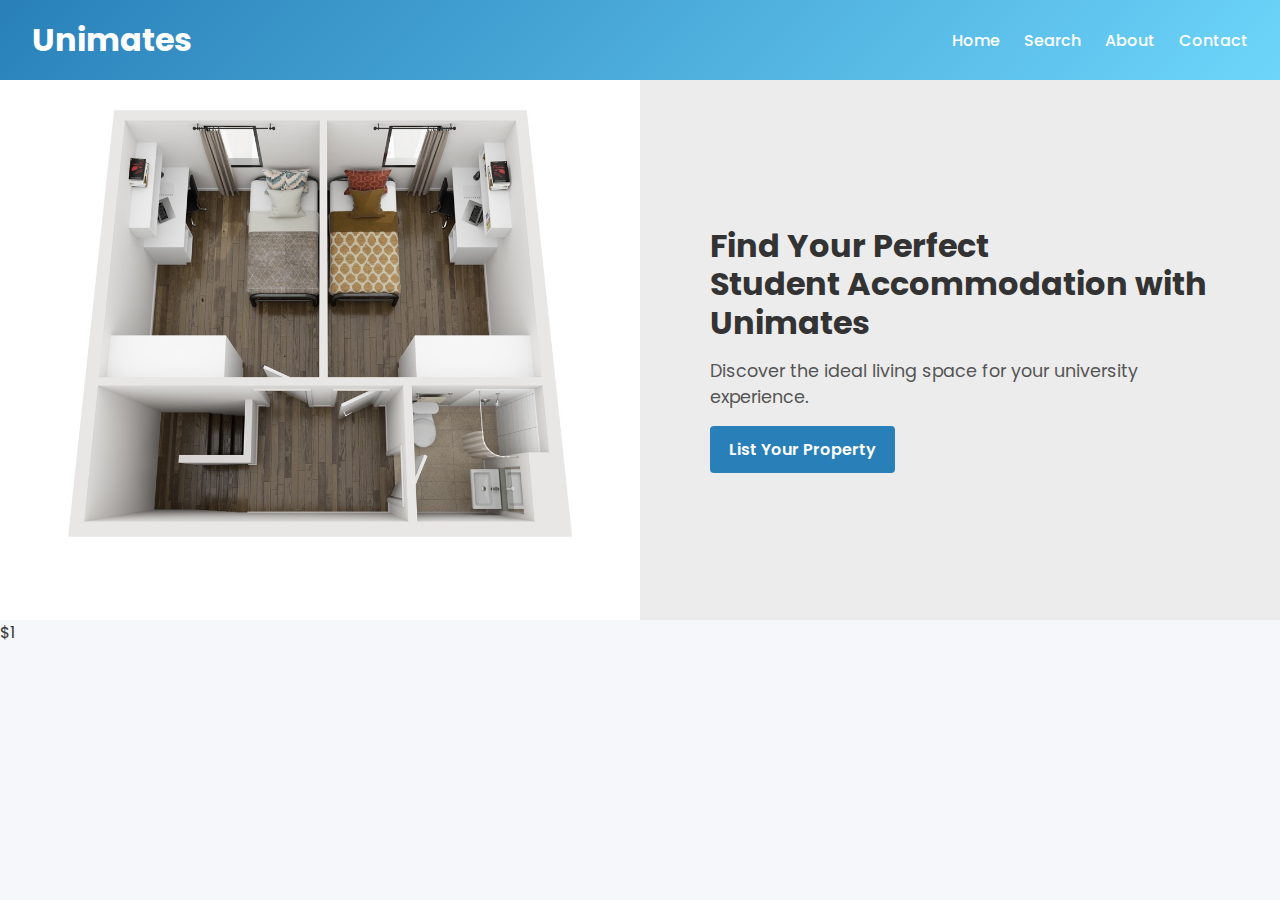
<file: Unimates/index.html>
<!DOCTYPE html>
<html lang="en">
<head>
  <meta charset="UTF-8" />
  <meta name="viewport" content="width=device-width, initial-scale=1.0"/>
  <title>Unimates - Home</title>
  <link href="https://fonts.googleapis.com/css2?family=Poppins:wght@300;400;600;700&display=swap" rel="stylesheet">
  <style>
    * { margin:0; padding:0; box-sizing:border-box; }
    body { font-family:'Poppins',sans-serif; background:#f5f7fa; color:#333; }
    header { background:linear-gradient(135deg,#2980b9,#6dd5fa); color:#fff; padding:1rem 2rem; display:flex; align-items:center; justify-content:space-between; }
    nav ul { list-style:none; display:flex; gap:1.5rem; }
    nav a { color:#fff; text-decoration:none; font-weight:500; }

    /* Hero two-column layout */
    .hero-container {
      display:flex;
      flex-wrap:wrap;
      height: 60vh;
      min-height: 400px;
    }
    .hero-image, .hero-content {
      flex:1 1 50%;
    }
    .hero-image img {
      width:100%; height:100%; object-fit:cover;
      display:block;
    }
    .hero-content {
      background:#ececec;
      display:flex;
      align-items:center;
      justify-content:center;
      padding:2rem;
    }
    .hero-content .text {
      max-width:500px;
    }
    .hero-content h2 {
      font-size:2rem;
      margin-bottom:1rem;
      line-height:1.2;
    }
    .hero-content p {
      font-size:1.1rem;
      color:#555;
    }
  </style>
</head>
<body>
  <header>
    <h1>Unimates</h1>
    <nav>
      <ul>
        <li><a href="index.html">Home</a></li>
        <li><a href="search.html">Search</a></li>
        <li><a href="about.html">About</a></li>
        <li><a href="contact.html">Contact</a></li>
      </ul>
    </nav>
  </header>

  <section class="hero-container">
    <div class="hero-image">
      <img src="home.png.jpg" alt="Student living space">
    </div>
    <div class="hero-content">
      <div class="text">
        <h2>Find Your Perfect<br>Student Accommodation with Unimates</h2>
        <p>Discover the ideal living space for your university experience.</p>
        <a href="list-property.html" style="display:inline-block; margin-top:1rem; padding:0.7rem 1.2rem; background:#2980b9; color:#fff; text-decoration:none; border-radius:4px; font-weight:600;">List Your Property</a>
      </div>
    </div>
    </div>
  </section>
$1
</file>
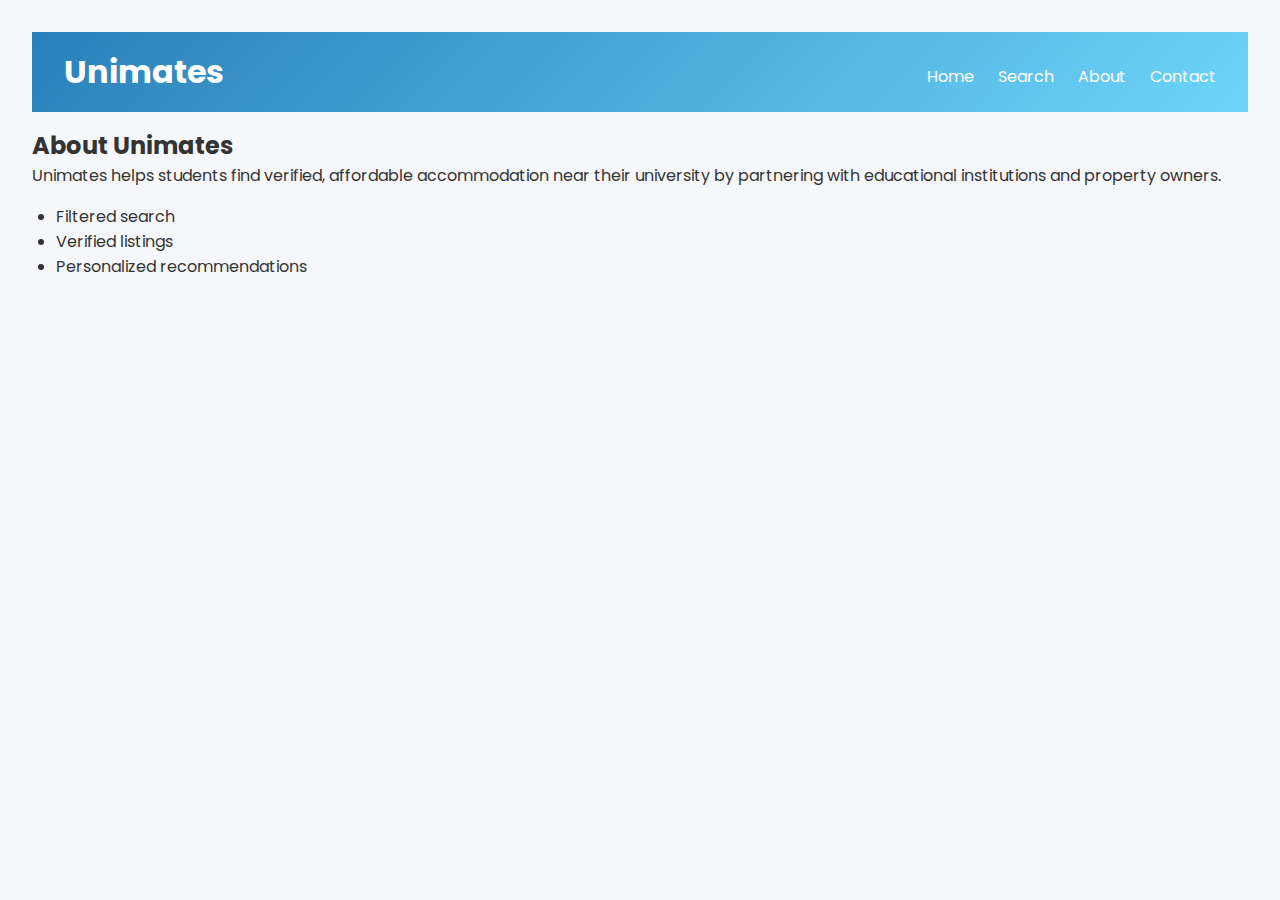
<file: Unimates/about.html>
<!DOCTYPE html>
<html lang="en">
<head>
  <meta charset="UTF-8" />
  <meta name="viewport" content="width=device-width, initial-scale=1.0"/>
  <title>Unimates - About</title>
  <link href="https://fonts.googleapis.com/css2?family=Poppins:wght@300;400;600;700&display=swap" rel="stylesheet">
  <style>
    * { margin:0; padding:0; box-sizing:border-box; }
    body { font-family:'Poppins',sans-serif; background:#f5f7fa; color:#333; padding:2rem; }
    header { background:linear-gradient(135deg,#2980b9,#6dd5fa); color:#fff; padding:1rem 2rem; display:flex; justify-content:space-between; }
    nav ul { list-style:none; display:flex; gap:1.5rem; }
    nav a { color:#fff; text-decoration:none; }
    h2 { margin-top:1rem; }
    ul { margin-top:1rem; list-style:disc; padding-left:1.5rem; }
  </style>
</head>
<body>
  <header>
    <h1>Unimates</h1>
    <nav>
      <ul>
        <li><a href="index.html">Home</a></li>
        <li><a href="search.html">Search</a></li>
        <li><a href="about.html">About</a></li>
        <li><a href="contact.html">Contact</a></li>
      </ul>
    </nav>
  </header>
  <main>
    <h2>About Unimates</h2>
    <p>Unimates helps students find verified, affordable accommodation near their university by partnering with educational institutions and property owners.</p>
    <ul>
      <li>Filtered search</li>
      <li>Verified listings</li>
      <li>Personalized recommendations</li>
    </ul>
  </main>
</file>
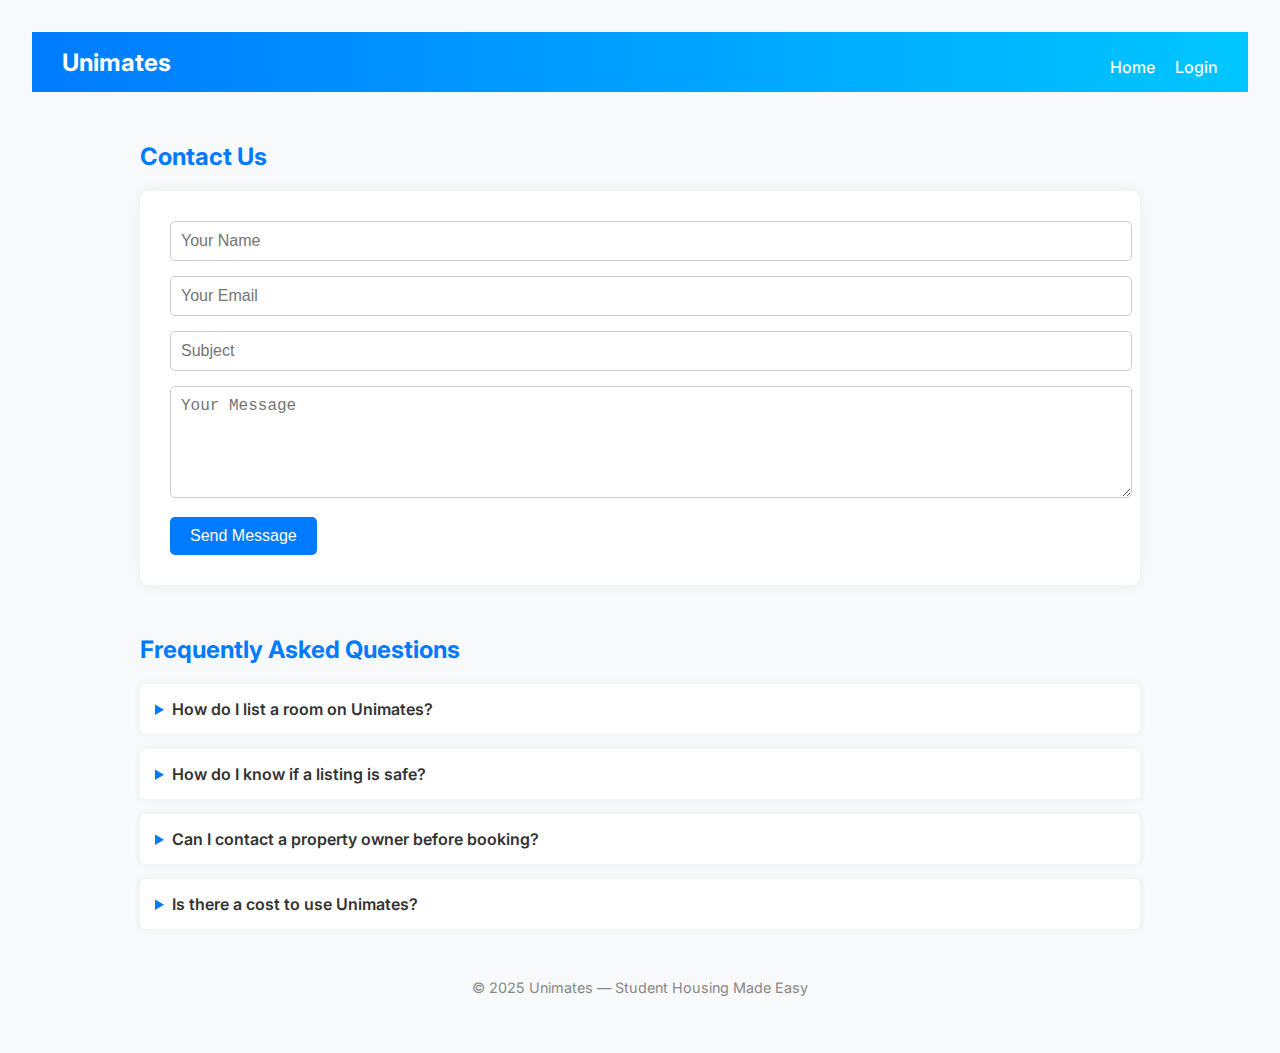
<file: Unimates/contact.html>
<!DOCTYPE html>
<html lang="en">
<head>
  <meta charset="UTF-8">
  <title>Contact Us – Unimates</title>
  <meta name="viewport" content="width=device-width, initial-scale=1.0">
  <link href="https://fonts.googleapis.com/css2?family=Inter:wght@400;600&display=swap" rel="stylesheet">
  <style>
    body {
      font-family: 'Inter', sans-serif;
      margin: 0;
      background-color: #f8f9fa;
      color: #333;
      padding:2rem;
    }

    nav {
      background: linear-gradient(to right, #007bff, #00c6ff);
      padding: 15px 30px;
      display: flex;
      justify-content: space-between;
      align-items: center;
      flex-wrap: wrap;
    }

    nav h1 {
      margin: 0;
      font-size: 1.5rem;
      color: white;
    }

    .nav-links {
      display: flex;
      flex-wrap: wrap;
      margin-top: 10px;
    }

    .nav-links a {
      margin-left: 20px;
      color: white;
      text-decoration: none;
      font-weight: 500;
    }

    .nav-links a:hover {
      text-decoration: underline;
    }

    .container {
      max-width: 1000px;
      margin: 50px auto;
      padding: 0 20px;
    }

    h2 {
      color: #007bff;
      margin-bottom: 20px;
    }

    form {
      background: white;
      padding: 30px;
      border-radius: 10px;
      box-shadow: 0 0 15px rgba(0,0,0,0.05);
    }

    input, textarea {
      width: 100%;
      padding: 10px;
      margin-bottom: 15px;
      border-radius: 5px;
      border: 1px solid #ccc;
      font-size: 1rem;
    }

    button {
      padding: 10px 20px;
      background-color: #007bff;
      border: none;
      color: white;
      font-size: 1rem;
      border-radius: 5px;
      cursor: pointer;
    }

    button:hover {
      background-color: #0056b3;
    }

    .success-message {
      margin-top: 20px;
      background-color: #e9f7ef;
      padding: 15px;
      border-left: 5px solid #28a745;
      border-radius: 6px;
      font-size: 1rem;
      color: #155724;
      display: none;
    }

    .faq {
      margin-top: 50px;
    }

    details {
      margin-bottom: 15px;
      background: white;
      padding: 15px;
      border-radius: 6px;
      box-shadow: 0 0 10px rgba(0,0,0,0.05);
      cursor: pointer;
    }

    summary {
      font-weight: 600;
      font-size: 1rem;
      cursor: pointer;
    }

    summary::marker {
      color: #007bff;
    }

    footer {
      font-size: 0.9rem;
      color: #888;
      text-align: center;
      margin: 50px auto 20px;
    }

    @media (max-width: 600px) {
      nav {
        flex-direction: column;
        align-items: flex-start;
      }
      .nav-links {
        margin-top: 10px;
        flex-direction: column;
      }
      .nav-links a {
        margin: 5px 0;
      }
    }
  </style>
</head>
<body>

  <nav>
    <h1>Unimates</h1>
    <div class="nav-links">
      <a href="homepage.html">Home</a>
      <a href="userlogin.html">Login</a>
    </div>
  </nav>

  <div class="container">
    <section class="contact-form">
      <h2>Contact Us</h2>
      <form id="contactForm">
        <input type="text" id="name" placeholder="Your Name" required>
        <input type="email" id="email" placeholder="Your Email" required>
        <input type="text" id="subject" placeholder="Subject" required>
        <textarea rows="5" id="message" placeholder="Your Message" required></textarea>
        <button type="submit">Send Message</button>
      </form>
      <div class="success-message" id="successMessage">
        ✅ Thank you! Your message has been submitted. We'll get back to you via email within 2–3 working days.
      </div>
    </section>

    <section class="faq">
      <h2>Frequently Asked Questions</h2>
      <details>
        <summary>How do I list a room on Unimates?</summary>
        <p>You can list a room by clicking “List a Room” in the navigation bar and filling out the form. You must be a verified student.</p>
      </details>
      <details>
        <summary>How do I know if a listing is safe?</summary>
        <p>All users are required to verify their university credentials. We also monitor reports and apply filters for scams.</p>
      </details>
      <details>
        <summary>Can I contact a property owner before booking?</summary>
        <p>Yes, use our secure in-platform messaging system to chat before finalizing any arrangements.</p>
      </details>
      <details>
        <summary>Is there a cost to use Unimates?</summary>
        <p>Creating an account and browsing is free. Listing properties and premium features may include small service fees.</p>
      </details>
    </section>
  </div>

  <footer>
    © 2025 Unimates — Student Housing Made Easy
  </footer>

  <script>
    document.getElementById("contactForm").addEventListener("submit", function(e) {
      e.preventDefault();

      const name = document.getElementById("name").value.trim();
      const email = document.getElementById("email").value.trim();
      const subject = document.getElementById("subject").value.trim();
      const message = document.getElementById("message").value.trim();

      if (name && email && subject && message) {
        document.getElementById("successMessage").style.display = "block";
        document.getElementById("contactForm").reset();
      }
    });
  </script>

</body>
</html>
</file>
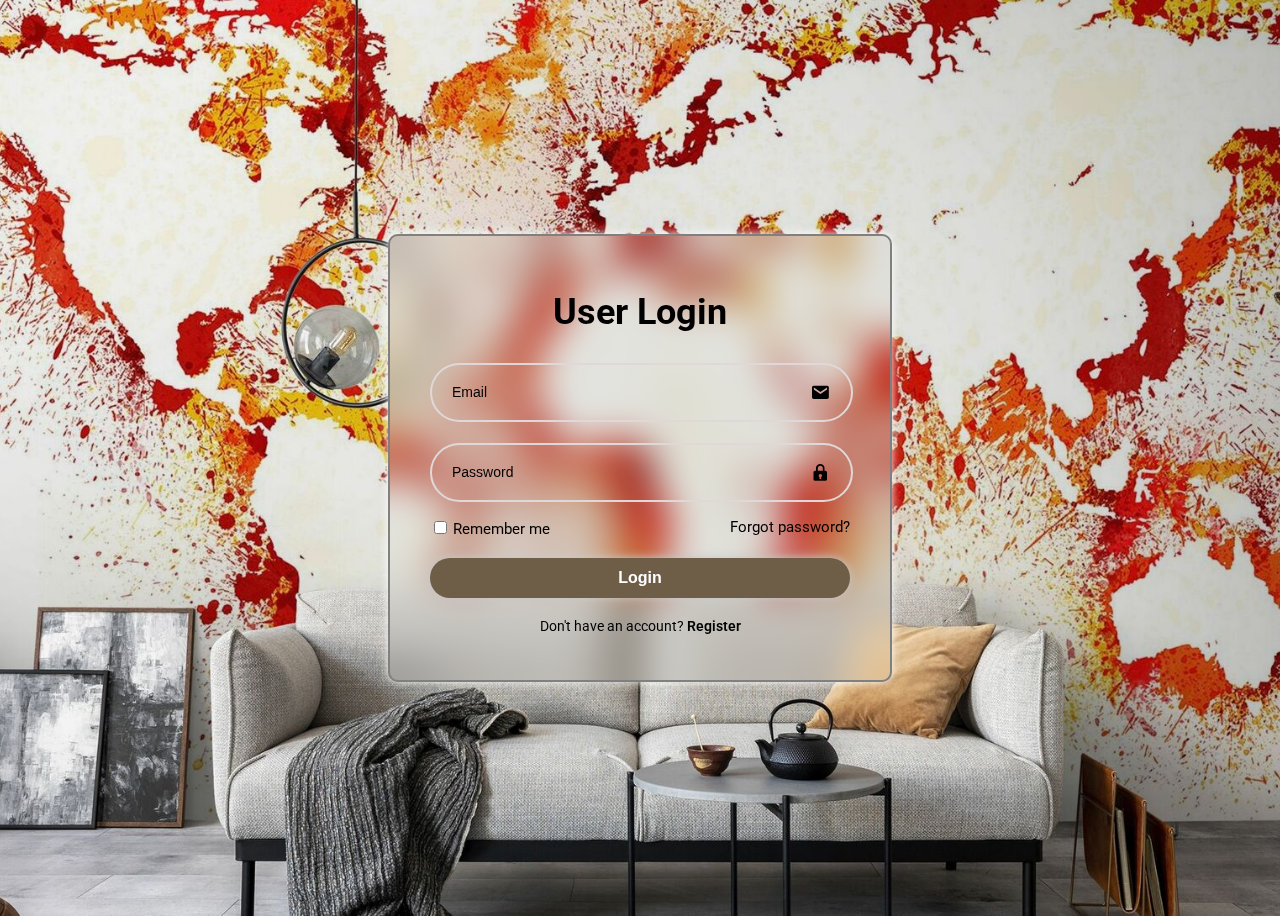
<file: Unimates/list-property.html>
<!DOCTYPE html>
<html lang="en">
<head>
  <meta charset="UTF-8"/>
  <meta name="viewport" content="width=device-width,initial-scale=1.0"/>
  <title>Unimates - List Property</title>
  <link href="https://fonts.googleapis.com/css2?family=Poppins:wght@300;400;600;700&display=swap" rel="stylesheet">
  <style>
    *{margin:0;padding:0;box-sizing:border-box;}
    body{font-family:'Poppins',sans-serif;background:#f5f7fa;color:#333;color:#333; padding:2rem; }
    .denied{color:#e74c3c;text-align:center;margin-top:2rem;font-size:1.2rem;}
    header{display:flex;justify-content:space-between;align-items:center;background:linear-gradient(135deg,#2980b9,#6dd5fa);color:#fff;padding:1rem 2rem;}
    nav ul{list-style:none;display:flex;gap:1rem;}
    nav a{color:#fff;text-decoration:none;}

    
    form{background:#fff;padding:2rem;border-radius:8px;max-width:600px;margin:2rem auto;box-shadow:0 4px 8px rgba(0,0,0,0.1);}
    label{font-weight:500;margin-bottom:0.5rem;display:block;}
    input,select,textarea{width:100%;padding:0.7rem;margin-bottom:1rem;border:1px solid #ccc;border-radius:4px;}
    .tooltip{font-size:0.8rem;color:#666;}
    .error{color:#e74c3c;font-size:0.8rem;margin-bottom:1rem;display:none;}
    .map-preview{width:100%;height:200px;background:#e0e0e0;display:flex;align-items:center;justify-content:center;color:#777;margin-bottom:1rem;border-radius:4px;}
    .distance-group{margin-bottom:1rem;}
    button{background:#2980b9;color:#fff;border:none;padding:0.7rem 1.2rem;border-radius:4px;cursor:pointer;margin-right:0.5rem;}
    button:disabled{background:#aaa;cursor:default;}
    .amenities{display:block;margin-bottom:1rem;}
    .amenities label{display:flex;align-items:baseline;gap:0.5rem;font-weight:400;}
    input[type="checkbox"]{width:auto;}
    /* Preview Modal */
    .modal{display:none;position:fixed;top:0;left:0;width:100%;height:100%;background:rgba(0,0,0,0.5);align-items:center;justify-content:center;z-index:1000;}
    .modal-content{background:#fff;padding:1.5rem;border-radius:8px;max-width:500px;width:90%;position:relative;}
    /* Carousel inside modal */
    .modal .carousel{position:relative;margin:1rem 0;}
    .modal .carousel img{width:100%;height:auto;border-radius:4px;}
    .modal .carousel .arrow{position:absolute;top:50%;transform:translateY(-50%);background:rgba(0,0,0,0.5);color:#fff;border:none;padding:0.5rem;cursor:pointer;font-size:1.2rem;}
    .modal .carousel .prev{left:0.5rem;}
    .modal .carousel .next{right:0.5rem;}
    /* Toast */
    .toast{position:fixed;top:50%;left:50%;transform:translate(-50%,-50%);background:#2ecc71;color:#fff;padding:1rem 1.5rem;border-radius:4px;display:none;z-index:1001;box-shadow:0 4px 12px rgba(0,0,0,0.2);}
  </style>
</head>
<body>
  <header>
    <h1>Unimates</h1>
    <nav>
      <ul>
        <li><a href="loginhomepage.html">Home</a></li>
        <li><a href="search.html">Search</a></li>
        <li><a href="list-property.html">List Property</a></li>
        <li><a href="messages.html">Messages</a></li>
        <li id="logoutLink" style="display:none;"><a href="#" onclick="logout()">Logout</a></li>
      </ul>
    </nav>
  </header>

  <div id="accessDenied" class="denied">
    Access Denied. Please <a href="login.html">login</a> with a verified student account.
  </div>

  <form id="listForm" novalidate>
    <h2>List a New Property</h2>

    <label>Title <span class="tooltip">e.g. “Cozy Studio Near USYD”</span></label>
    <input type="text" id="title" required />
    <div id="error-title" class="error">Title is required.</div>

    <label>University / Campus <span class="tooltip">Choose nearest campus</span></label>
    <select id="campus" required>
      <option value="">Select your campus</option>
      <option>University of Sydney</option>
      <option>UNSW</option>
      <option>UTS</option>
      <option>Macquarie University</option>
    </select>
    <div id="error-campus" class="error">Campus selection is required.</div>

    <label>Address <span class="tooltip">Start typing to search</span></label>
    <input type="text" id="address" placeholder="e.g. 123 Broadway, Ultimo" required />
    <div id="error-address" class="error">Address is required.</div>
    <div class="map-preview" id="mapPreview">Map preview here</div>

    <div class="distance-group">
      <label>Distance from campus (km) <span class="tooltip">Select maximum distance</span></label>
      <input type="range" id="distance" min="0" max="20" step="1" value="5"/>
      <span id="distanceValue">5 km</span>
    </div>

    <label>Rent ($/week) <span class="tooltip">e.g. 250</span></label>
    <input type="number" id="rent" required />
    <div id="error-rent" class="error">Please enter a valid rent.</div>

    <label>Room Type</label>
    <select id="roomType" required>
      <option value="">Select type</option>
      <option>Studio</option>
      <option>Sharehouse</option>
      <option>Apartment</option>
    </select>
    <div id="error-roomType" class="error">Room type is required.</div>

    <label>Amenities <span class="tooltip">Select all that apply</span></label>
    <div class="amenities">
      <label><input type="checkbox" id="amenity-wifi"/> Wifi</label>
      <label><input type="checkbox" id="amenity-laundry"/> Laundry</label>
      <label><input type="checkbox" id="amenity-parking"/> Parking</label>
      <label><input type="checkbox" id="amenity-ac"/> Air Conditioning</label>
      <label><input type="checkbox" id="amenity-furnished"/> Furnished</label>
      <label><input type="checkbox" id="amenity-heating"/> Heating</label>
      <label><input type="checkbox" id="amenity-desk"/> Study Desk</label>
    </div>

    <!-- Roommate fields -->
    <label>Roommates Existing?</label>
    <select id="roommates">
      <option value="">Select…</option>
      <option>Yes</option>
      <option>No</option>
    </select>

    <div id="roommateDegreeContainer" style="display:none; margin-bottom:1rem;">
      <label>Roommate’s Degree:</label>
      <select id="roommateDegree">
        <option value="">Any</option>
        <option>Commerce</option>
        <option>Engineering</option>
        <option>Law</option>
        <option>Science</option>
        <option>Arts</option>
      </select>
    </div>

    <label>Description</label>
    <textarea id="description" rows="4" required></textarea>
    <div id="error-description" class="error">Description is required.</div>

    <label>Upload 5 Photos <span class="tooltip">First = cover, next 4 = detail</span></label>
    <input type="file" id="images" accept="image/png, image/jpeg" multiple />
    <div id="error-images" class="error">Please upload exactly 5 images (JPEG/PNG).</div>

    <button type="button" id="previewBtn">Preview</button>
    <button type="submit">Submit</button>
  </form>

  <!-- Preview Modal with 5-image carousel -->
  <div class="modal" id="previewModal">
    <div class="modal-content">
      <h3>Preview Listing</h3>
      <div class="carousel">
        <button class="arrow prev" id="previewPrev">‹</button>
        <img id="previewImg" src="" alt="Preview image"/>
        <button class="arrow next" id="previewNext">›</button>
      </div>
      <div id="previewDetails"></div>
      <button onclick="closeModal()">Close</button>
    </div>
  </div>

  <!-- Success Toast -->
  <div class="toast" id="toast">
    Listing submitted successfully!
  </div>

  <script>
    // -------- SETUP & AUTH --------
    const isLoggedIn      = true,
          isVerified      = true,
          form            = document.getElementById('listForm'),
          accessDenied    = document.getElementById('accessDenied'),
          modal           = document.getElementById('previewModal'),
          toast           = document.getElementById('toast'),
          roommatesEl     = document.getElementById('roommates'),
          degreeContainer = document.getElementById('roommateDegreeContainer');

    window.addEventListener('pageshow', ()=>{
      modal.style.display = 'none';
      toast.style.display = 'none';
    });

    if (!isLoggedIn || !isVerified) {
      form.style.display = 'none';
    } else {
      accessDenied.style.display = 'none';
    }

    // -------- UI HELPERS --------
    document.getElementById('distance').addEventListener('input', e => {
      document.getElementById('distanceValue').textContent = e.target.value + ' km';
    });
    document.getElementById('address').addEventListener('blur', () => {
      const a = document.getElementById('address').value;
      document.getElementById('mapPreview').textContent =
        a ? 'Preview: ' + a : 'Map preview here';
    });
    roommatesEl.addEventListener('change', () => {
      if (roommatesEl.value === 'Yes') {
        degreeContainer.style.display = 'block';
      } else {
        degreeContainer.style.display = 'none';
        document.getElementById('roommateDegree').value = '';
      }
    });
    function closeModal(){ modal.style.display = 'none'; }

    // -------- CAROUSEL STATE --------
    let previewImgs = [], previewIdx = 0;
    const imgEl       = document.getElementById('previewImg'),
          prevBtn     = document.getElementById('previewPrev'),
          nextBtn     = document.getElementById('previewNext'),
          detailsEl   = document.getElementById('previewDetails');

    prevBtn.onclick = () => {
      previewIdx = (previewIdx + previewImgs.length - 1) % previewImgs.length;
      imgEl.src = previewImgs[previewIdx];
    };
    nextBtn.onclick = () => {
      previewIdx = (previewIdx + 1) % previewImgs.length;
      imgEl.src = previewImgs[previewIdx];
    };

    // -------- PREVIEW BUTTON --------
    document.getElementById('previewBtn').onclick = () => {
      const files = document.getElementById('images').files;
      if (files.length !== 5) {
        document.getElementById('error-images').style.display = 'block';
        return;
      }
      document.getElementById('error-images').style.display = 'none';

      Promise.all(Array.from(files).map(f => new Promise((res, rej) => {
        const r = new FileReader();
        r.onload  = () => res(r.result);
        r.onerror = rej;
        r.readAsDataURL(f);
      }))).then(images => {
        // set up carousel images
        previewImgs = images;
        previewIdx  = 0;
        imgEl.src   = previewImgs[0];

        // gather details
        const campus        = document.getElementById('campus').value,
              address       = document.getElementById('address').value,
              distance      = document.getElementById('distance').value + ' km',
              rent          = document.getElementById('rent').value,
              roomType      = document.getElementById('roomType').value,
              desc          = document.getElementById('description').value.trim(),
              amenities     = Array.from(document.querySelectorAll('.amenities input:checked'))
                                   .map(cb => cb.nextSibling.textContent.trim()),
              roommates     = roommatesEl.value,
              roommateDegree= document.getElementById('roommateDegree').value;

        // build detail HTML
        let html = `
          <p><strong>Campus:</strong> ${campus}</p>
          <p><strong>Address:</strong> ${address}</p>
          <p><strong>Distance:</strong> ${distance}</p>
          <p><strong>Rent:</strong> $${rent}/wk</p>
          <p><strong>Room Type:</strong> ${roomType}</p>
          <p><strong>Amenities:</strong> ${amenities.join(', ')}</p>
          <p><strong>Description:</strong> ${desc}</p>
          <p><strong>Roommates Existing:</strong> ${roommates}</p>`;
        if (roommates === 'Yes') {
          html += `<p><strong>Roommate’s Degree:</strong> ${roommateDegree || 'Any'}</p>`;
        }
        detailsEl.innerHTML = html;

        modal.style.display = 'flex';
      });
    };

    // -------- FINAL SUBMISSION --------
    form.onsubmit = async e => {
      e.preventDefault();
      let valid = true;
      ['title','campus','address','rent','roomType','description'].forEach(id => {
        const f   = document.getElementById(id),
              err = document.getElementById('error-'+id);
        if (!f.value) {
          f.style.borderColor = '#e74c3c';
          err.style.display   = 'block';
          valid = false;
        } else {
          f.style.borderColor = '#ccc';
          err.style.display   = 'none';
        }
      });
      const files = document.getElementById('images').files;
      if (files.length !== 5) {
        document.getElementById('error-images').textContent = 'Please upload exactly 5 images.';
        document.getElementById('error-images').style.display = 'block';
        valid = false;
      }
      if (!valid) return;

      // read images
      const images = await Promise.all(Array.from(files).map(f => new Promise((res, rej) => {
        const r = new FileReader();
        r.onload  = () => res(r.result);
        r.onerror = rej;
        r.readAsDataURL(f);
      })));

      // build new property
      const username = localStorage.getItem('userName')
      const newProp = {
        title:          document.getElementById('title').value,
        owner:          username,
        convId:         'c' + Date.now(),
        price:          +document.getElementById('rent').value,
        university:     document.getElementById('campus').value,
        distance:       +document.getElementById('distance').value,
        rating:         'No rating yet',
        features:       Array.from(document.querySelectorAll('.amenities input:checked'))
                              .map(cb => cb.nextSibling.textContent.trim()),
        roommates:      roommatesEl.value === 'Yes',
        roommateDegree: document.getElementById('roommateDegree').value,
        houseType:      document.getElementById('roomType').value,
        description:    document.getElementById('description').value.trim(),
        images:         images  // [cover, detail1, detail2, detail3, detail4]
      };

      const stored = JSON.parse(localStorage.getItem('properties') || '[]');
      stored.push(newProp);
      localStorage.setItem('properties', JSON.stringify(stored));

      toast.style.display = 'block';
      setTimeout(()=>{
        toast.style.display = 'none';
        window.location = 'search.html';
      }, 1200);
    };
  </script>
  
  <script>
    if (localStorage.getItem("isLoggedIn") !== "true") {
        alert("You must be logged in to view this page.");
        window.location.href = "userlogin.html";
    } else {
      document.getElementById("logoutLink").style.display = "inline";
    }

    const userRole = localStorage.getItem("userRole");
    if (userRole === "student"){
      const listProperty = document.getElementById("listProperty");
      listProperty.remove();
      document.getElementById("listPropertyButton").style.display ="none";
    }
    function logout(){
      localStorage.removeItem("isLoggedIn");
      localStorage.removeItem("userRole");
      window.location.href = "homepage.html"
    }
  </script>  
</body>
</html>
</file>
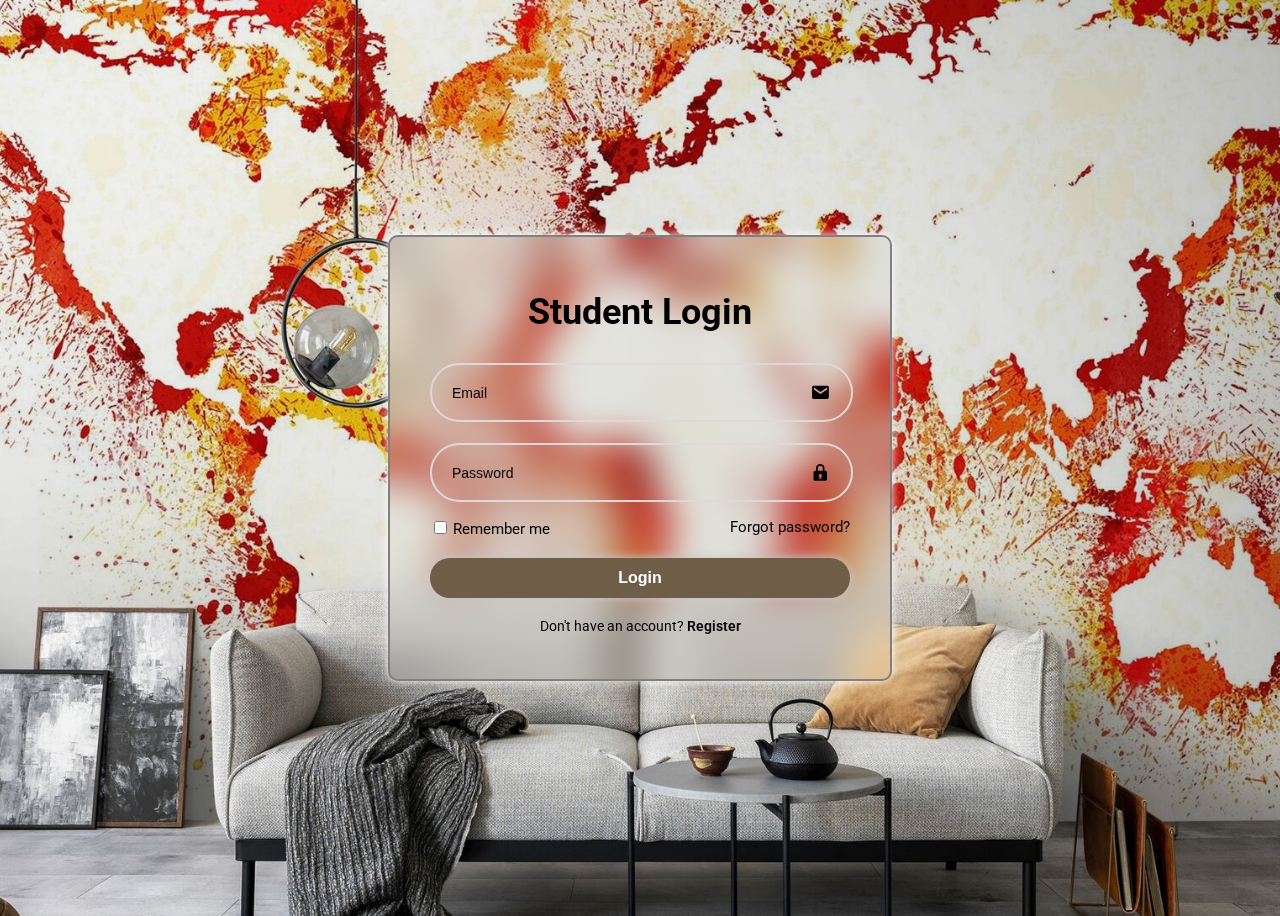
<file: Unimates/login.html>
<!DOCTYPE html>
<html lang="en">
<head>
    <meta charset="UTF-8">
    <meta name="viewport" content="width=device-width, initial-scale=1.0">
    <title>Login</title>
    <link rel="stylesheet" href="loginstyle.css">
    <link href='https://unpkg.com/boxicons@2.1.4/css/boxicons.min.css' rel='stylesheet'>
    <link rel="preconnect" href="https://fonts.googleapis.com">
    <link rel="preconnect" href="https://fonts.gstatic.com" crossorigin>
    <link href="https://fonts.googleapis.com/css2?family=Roboto+Condensed:ital,wght@0,100..900;1,100..900&family=Roboto:ital,wght@0,100..900;1,100..900&display=swap" rel="stylesheet">
</head>
<body>
    <div class="wrapper">
        <form action="">
            <h1>Student Login</h1> 
            <div class="input_box">
                <input type="text" placeholder="Email" autocomplete="off" required>
                <i class="bx bxs-envelope"></i> 
            </div>
            <div class="input_box">
                <input type="password" placeholder="Password" autocomplete="off" required>
                <i class="bx bxs-lock"></i>
            </div>
            <div class="remember_me">
                <label><input type="checkbox"> Remember me</label>
                <a href="#">Forgot password?</a>
            </div>
            <div class="input_submit"> 
                <button class="btn" type="submit"> Login </button>
            </div>
            <div class="register_link">
                <p>Don't have an account? <a href="#">Register</a></p>
            </div>
        </form>


    </div>
</body>
</html>
</file>
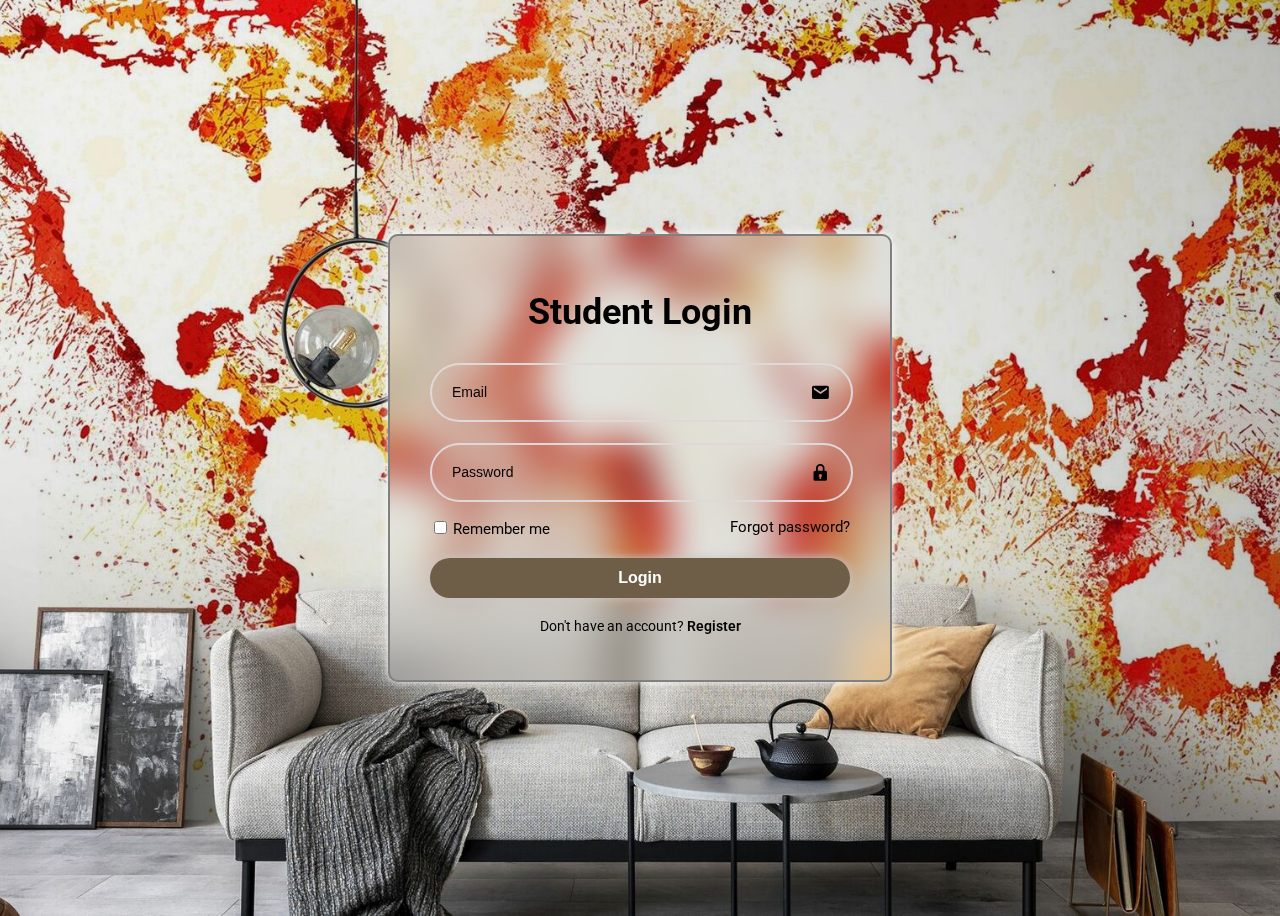
<file: Unimates/loginhomepage.html>
<!DOCTYPE html>
<html lang="en">
<head>
  <meta charset="UTF-8" />
  <meta name="viewport" content="width=device-width, initial-scale=1.0"/>
  <title>Unimates - Home</title>
  <link href="https://fonts.googleapis.com/css2?family=Poppins:wght@300;400;600;700&display=swap" rel="stylesheet">
  <style>
    * { margin:0; padding:0; box-sizing:border-box; }
    body { font-family:'Poppins',sans-serif; background:#f5f7fa; color:#333;color:#333; padding:2rem;  }
    header { background:linear-gradient(135deg,#2980b9,#6dd5fa); color:#fff; padding:1rem 2rem; display:flex; align-items:center; justify-content:space-between; }
    nav ul { list-style:none; display:flex; gap:1.0rem; }
    nav a { color:#fff; text-decoration:none; font-weight:500; }

    .hero-container {
      display:flex;
      flex-wrap:wrap;
      height: 60vh;
      min-height: 400px;
    }
    .hero-image, .hero-content {
      flex:1 1 50%;
    }
    .hero-image img {
      width:100%; height:100%; object-fit:cover;
      display:block;
    }
    .hero-content {
      background:#ececec;
      display:flex;
      align-items:center;
      justify-content:center;
      padding:2rem;
    }
    .hero-content .text {
      max-width:500px;
    }
    .hero-content h2 {
      font-size:2rem;
      margin-bottom:1rem;
      line-height:1.2;
    }
    .hero-content p {
      font-size:1.1rem;
      color:#555;
    }
  </style>


</head>
<body>
  <header>
    <h1>Unimates</h1>
    <h2 style="font-size: 10px;">Not a real website</h2>
    <nav>
      <ul>
        <li><a href="loginhomepage.html">Home</a></li>
        <li><a href="search.html">Search</a></li>
        <li id="listProperty"><a href="list-property.html">List Property</a></li>
        <li><a href="messages.html">Messages</a></li>
        <li id="logoutLink" style="display:none;"><a href="#" onclick="logout()">Logout</a></li>
      </ul>
    </nav>
  </header>

  <section class="hero-container">
    <div class="hero-image">
      <img src="home.png.jpg" alt="Student living space">
    </div>
    <div class="hero-content">
      <div class="text">
        <h2>Find or List Your Perfect<br>Student Accommodation with Unimates</h2>
        <p>Discover the ideal living space for your university experience.</p>
        <a href="search.html" style="display:inline-block; margin-top:1rem; padding:0.7rem 1.2rem; background:#2980b9; color:#fff; text-decoration:none; border-radius:4px; font-weight:600;">Search A Property</a>
        <a href="list-property.html" id="listPropertyButton" style="display:inline-block; margin-top:1rem; padding:0.7rem 1.2rem; background:#2980b9; color:#fff; text-decoration:none; border-radius:4px; font-weight:600;">List Your Property</a>
      </div>
    </div>
    </div>
  </section>

  
  <script>
    if (localStorage.getItem("isLoggedIn") !== "true") {
        alert("You must be logged in to view this page.");
        window.location.href = "studentlogin.html";
    } else {
      document.getElementById("logoutLink").style.display = "inline";
    }

    const userRole = localStorage.getItem("userRole");
    if (userRole === "student") {
      const listProperty = document.getElementById("listProperty");
      listProperty.remove();
      document.getElementById("listPropertyButton").style.display ="none";
    }
    function logout(){
      localStorage.removeItem("isLoggedIn");
      localStorage.removeItem("userRole");
      window.location.href = "userlogin.html"
    }
  </script>
</body>
</html>
</file>
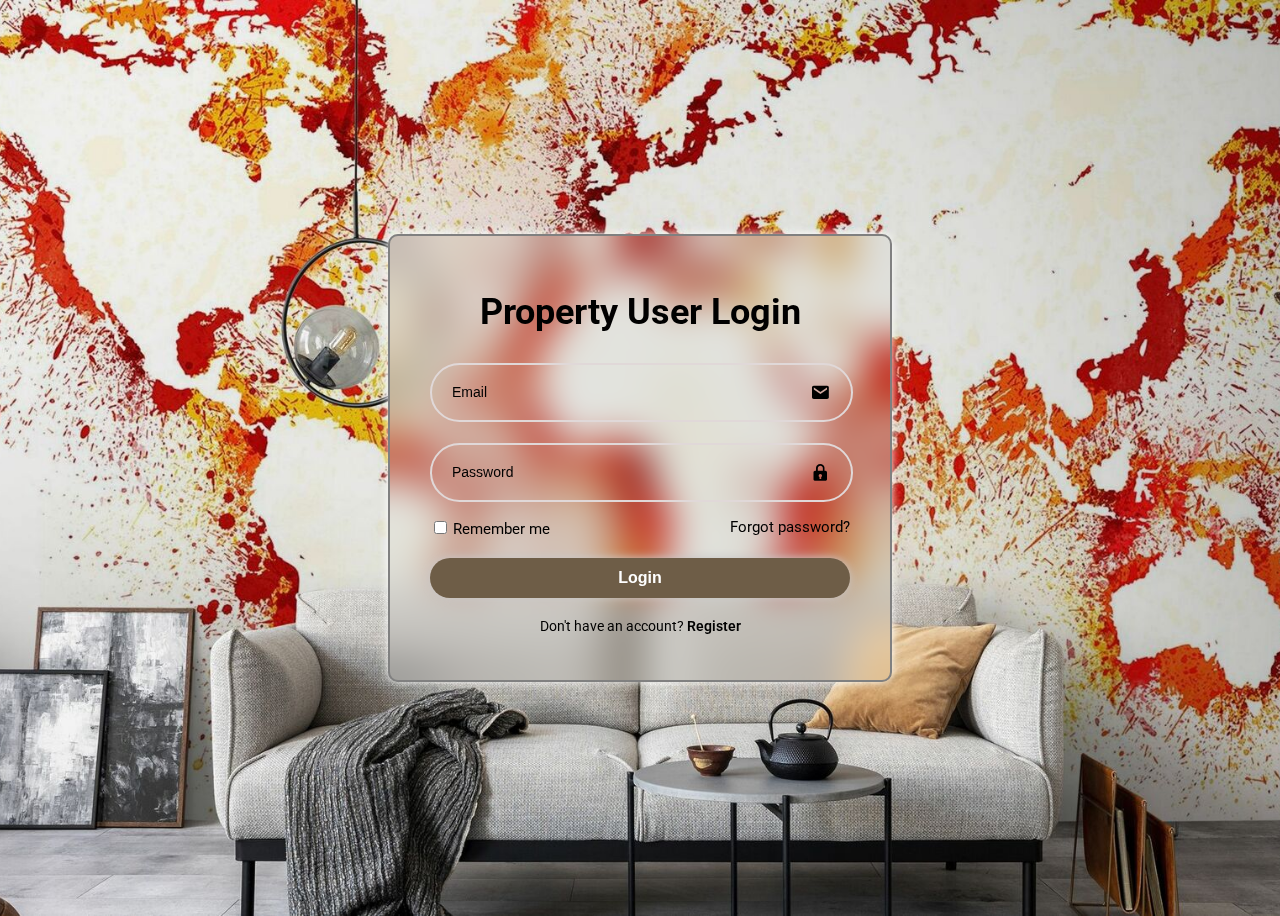
<file: Unimates/propertylogin.html>
<!DOCTYPE html>
<html lang="en">
<head>
    <meta charset="UTF-8">
    <meta name="viewport" content="width=device-width, initial-scale=1.0">
    <title>Login</title>
    <link rel="stylesheet" href="loginstyle.css">
    <link href='https://unpkg.com/boxicons@2.1.4/css/boxicons.min.css' rel='stylesheet'>
    <link rel="preconnect" href="https://fonts.googleapis.com">
    <link rel="preconnect" href="https://fonts.gstatic.com" crossorigin>
    <link href="https://fonts.googleapis.com/css2?family=Roboto+Condensed:ital,wght@0,100..900;1,100..900&family=Roboto:ital,wght@0,100..900;1,100..900&display=swap" rel="stylesheet">
</head>
<body>
    <div class="wrapper">
        <form id="loginForm" action="">
            <h1>Property User Login</h1> 
            <div class="input_box">
                <input type="text" id= "email" placeholder="Email" autocomplete="off" required>
                <i class="bx bxs-envelope"></i> 
            </div>
            <div class="input_box">
                <input type="password" id ="password" placeholder="Password" autocomplete="off" required>
                <i class="bx bxs-lock"></i>
            </div>
            <div class="remember_me">
                <label><input type="checkbox"> Remember me</label>
                <a href="#">Forgot password?</a>
            </div>
            <div class="input_submit"> 
                <button class="btn" type="submit"> Login </button>
            </div>
            <div class="register_link">
                <p>Don't have an account? <a href="#">Register</a></p>
            </div>
            <p id="message"></p>
        </form>
    </div>

    <script>
        //Demo credentials
        const validEmail = "lister@email.com";
        const validPassword = "1234";

        document.getElementById("loginForm").addEventListener("submit", function(event) {
            event.preventDefault(); // Prevent page reload

            const email = document.getElementById("email").value;
            const password = document.getElementById("password").value;

            const messageEl = document.getElementById("message");

            if (email === validEmail && password === validPassword) {
                setTimeout(() => {
                    window.location.href = "Test.html";   ///HTML navigation
                }, 1000); //Delay to simulate real website

            } else {
                messageEl.style.color = "crimson";
                messageEl.textContent = "Invalid email or password";
            }
        });
    </script>
</body>
</html>
</file>
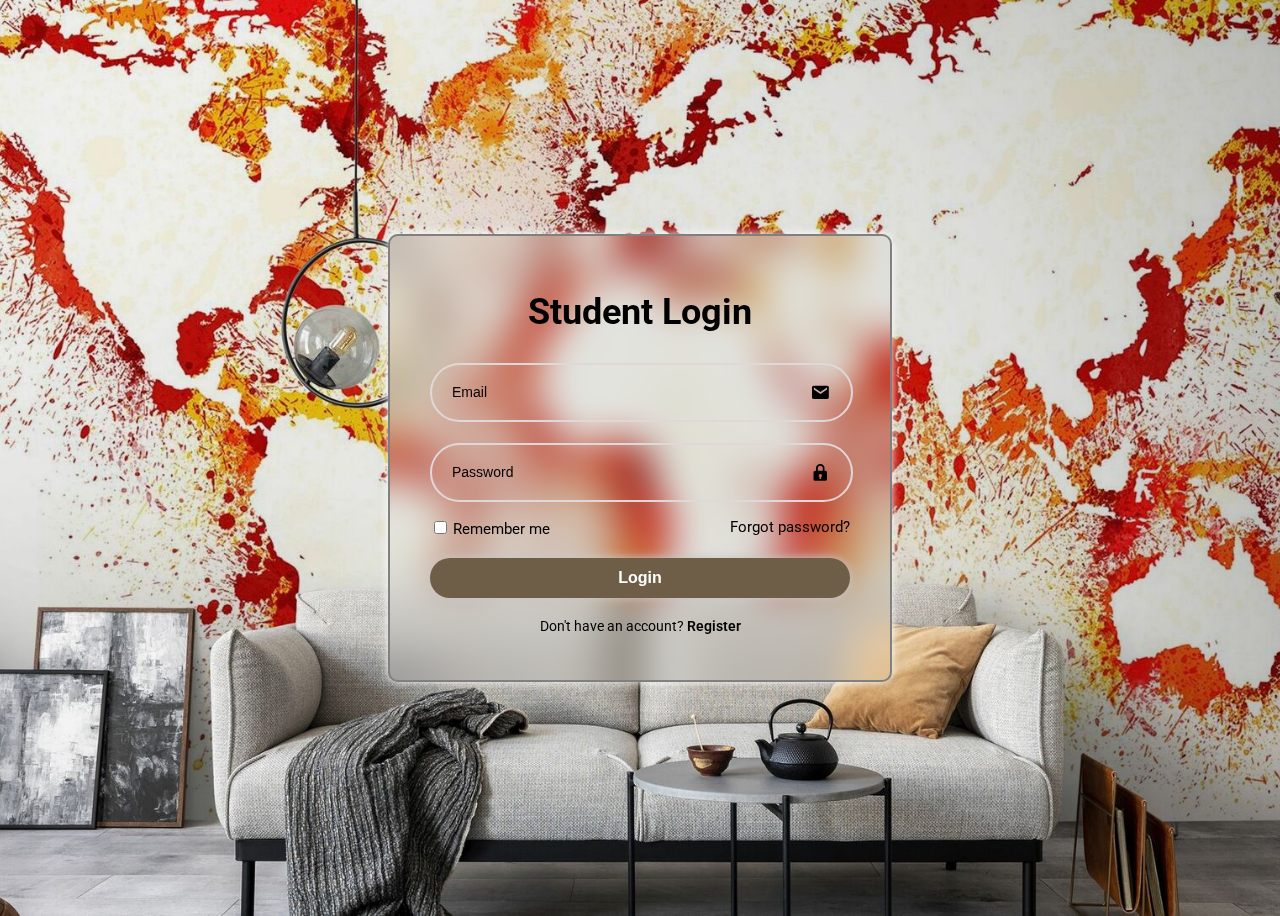
<file: Unimates/search.html>
<!DOCTYPE html>
<html lang="en">
<head>
  <meta charset="UTF-8" />
  <meta name="viewport" content="width=device-width, initial-scale=1.0"/>
  <title>Unimates - Search</title>
  <link href="https://fonts.googleapis.com/css2?family=Poppins:wght@300;400;600;700&display=swap" rel="stylesheet">
  <style>
    * { margin:0; padding:0; box-sizing:border-box; }
    body { font-family:'Poppins',sans-serif; background:#f5f7fa; color:#333;color:#333; padding:2rem;  }
    header{display:flex;justify-content:space-between;align-items:center;background:linear-gradient(135deg,#2980b9,#6dd5fa);color:#fff;padding:1rem 2rem;}
    nav ul { list-style:none; display:flex; gap:1rem; }
    nav a { color:#fff; text-decoration:none; }
    h2 { margin-top:1rem; }
    .filter { background:#fff; padding:1rem; border-radius:8px; display:flex; flex-wrap:wrap; gap:1rem; box-shadow:0 4px 8px rgba(0,0,0,0.1); }
    .filter label { flex:1 1 150px; display:flex; flex-direction:column; font-size:0.9rem; }
    .filter select, .filter input[type="range"] { padding:0.4rem; border:1px solid #ccc; border-radius:4px; }
    .filter button { background:linear-gradient(135deg,#2980b9,#6dd5fa); color:#fff; border:none; padding:0.6rem 1.2rem; border-radius:6px; cursor:pointer; font-weight:600; display:flex; align-items:center; gap:0.4rem; }
    .filter button:hover { opacity:0.9; }
    #roommateDegreeContainer { display:none; }
    details.advanced { margin-top:1rem; border:1px solid #ddd; border-radius:6px; overflow:hidden; }
    details.advanced > summary { padding:0.75rem 1rem; background:#fafafa; cursor:pointer; font-weight:600; }
    .advanced-content { padding:1rem; background:#fff; display:flex; flex-direction:column; gap:1rem; }
    .dropdowns { display:flex; gap:1rem; flex-wrap:wrap; }
    .features { display:flex; flex-direction:column; gap:0.5rem; padding-left:1rem; }
    .property-list { margin-top:1rem; display:grid; grid-template-columns:repeat(auto-fit,minmax(250px,1fr)); gap:1.5rem; }
    .card { background:#fff; border-radius:8px; overflow:hidden; box-shadow:0 4px 12px rgba(0,0,0,0.1); transition:transform 0.2s; }
    .card:hover { transform:translateY(-5px); }
    .card img { width:100%; aspect-ratio:16/9; object-fit:cover; object-position:center; }
    .card-content { padding:1rem; }
    .card-content p { margin:0.3rem 0; }
    .card button { margin:0.5rem; padding:0.4rem 0.8rem; background:#2980b9; color:#fff; border:none; border-radius:4px; cursor:pointer; }

    /* Detail modal + carousel */
    .modal { display:none; position:fixed; top:0; left:0; width:100%; height:100%; background:rgba(0,0,0,0.5); align-items:center; justify-content:center; }
    .modal-content { background:#fff; padding:1.5rem; border-radius:8px; max-width:500px; width:90%; position:relative; }
    .modal-content h4 { margin-bottom:0.5rem; }
    .modal-content p { margin:0.3rem 0; }
    .modal-content ul { list-style:disc; margin-left:1.2rem; }
    .carousel { position:relative; margin:1rem 0; }
    .carousel img { width:100%; height:auto; border-radius:4px; }
    .carousel .arrow { position:absolute; top:50%; transform:translateY(-50%); background:rgba(0,0,0,0.5); color:#fff; border:none; padding:0.5rem; cursor:pointer; }
    .carousel .prev { left:0.5rem; }
    .carousel .next { right:0.5rem; }

    /* Clear button */
    #clearStorageBtn { margin-top:1rem; background:#e74c3c; color:#fff; border:none; padding:0.5rem 1rem; border-radius:4px; cursor:pointer; }
  </style>
</head>
<body>
  <header>
    <h1>Unimates</h1>
    <nav>
      <ul>
        <li><a href="loginhomepage.html">Home</a></li>
        <li><a href="search.html">Search</a></li>
        <li id="listProperty"><a href="list-property.html">List Property</a></li>
        <li><a href="messages.html">Messages</a></li>
        <li id="logoutLink" style="display:none;"><a href="#" onclick="logout()">Logout</a></li>
      </ul>
    </nav>
  </header>

  <main>
    <h2>Search Properties</h2>

    <!-- Filters -->
    <div class="filter">
      <label>Budget Range:
        <input type="range" id="budget" min="100" max="2000" value="1000">
        <span>$<span id="budgetValue">1000</span></span>
      </label>
      <label>University:
        <select id="university">
          <option value="">Any</option>
          <option>University of Sydney</option>
          <option>UNSW</option>
          <option>UTS</option>
          <option>Macquarie University</option>
        </select>
      </label>
      <label>Distance (km):
        <select id="distance">
          <option value="">Any</option>
          <option value="1">1 km</option>
          <option value="5">5 km</option>
          <option value="10">10 km</option>
        </select>
      </label>
      <label>Roommates:
        <select id="roommates">
          <option value="">Any</option>
          <option>Yes</option>
          <option>No</option>
        </select>
      </label>
      <div id="roommateDegreeContainer">
        <label>Roommate’s Degree:
          <select id="roommateDegree">
            <option value="">Any</option>
            <option>Commerce</option>
            <option>Engineering</option>
            <option>Law</option>
            <option>Science</option>
            <option>Arts</option>
          </select>
        </label>
      </div>
      <button id="searchBtn">🔍 Search</button>
    </div>

    <!-- Advanced Filters -->
    <details class="advanced">
      <summary>Advanced Filters</summary>
      <div class="advanced-content">
        <div class="dropdowns">
          <label>House Type:
            <select id="houseType">
              <option value="">Any</option>
              <option>Apartment</option>
              <option>Studio</option>
              <option>Sharehouse</option>
            </select>
          </label>
          <label>Rating:
            <select id="rating">
              <option value="">Any</option>
              <option value="5">5 ★</option>
              <option value="4">4+ ★</option>
              <option value="3">3+ ★</option>
              <option value="2">2+ ★</option>
              <option value="1">1+ ★</option>
            </select>
          </label>
        </div>
        <hr style="border:none;border-top:1px solid #eee;margin:0;">
        <details>
          <summary>Other Features</summary>
          <div class="features">
            <label><input type="checkbox" id="feat-wifi"/> Wifi</label>
            <label><input type="checkbox" id="feat-laundry"/> Laundry</label>
            <label><input type="checkbox" id="feat-parking"/> Parking</label>
            <label><input type="checkbox" id="feat-ac"/> Air Conditioning</label>
            <label><input type="checkbox" id="feat-furnished"/> Furnished</label>
            <label><input type="checkbox" id="feat-heating"/> Heating</label>
            <label><input type="checkbox" id="feat-desk"/> Study Desk</label>
          </div>
        </details>
      </div>
    </details>

    <button id="clearStorageBtn">🗑️ Clear My Listings</button>

    <div class="property-list" id="propertyList"></div>
  </main>

  <!-- Detail Modal -->
  <div class="modal" id="detailModal">
    <div class="modal-content">
      <h4 id="detailTitle"></h4>
      <p><strong>Price:</strong> <span id="detailPrice"></span></p>
      <p><strong>University:</strong> <span id="detailUni"></span></p>
      <p><strong>Distance:</strong> <span id="detailDist"></span> km</p>
      <p><strong>Rating:</strong> <span id="detailRating"></span> ★</p>
      <p><strong>Type:</strong> <span id="detailType"></span></p>
      <p><strong>Roommates Existing:</strong> <span id="detailRoommates"></span></p>
      <p><strong>Roommate’s Degree:</strong> <span id="detailRoommateDegree"></span></p>
      <p><strong>Description:</strong> <span id="detailDesc"></span></p>

      <!-- Carousel -->
      <div class="carousel">
        <button class="arrow prev" id="prevImg">‹</button>
        <img id="detailImg" src="" alt="Property image">
        <button class="arrow next" id="nextImg">›</button>
      </div>

      <p><strong>Features:</strong></p>
      <ul id="detailFeatures"></ul>
      <button onclick="detailModal.style.display='none'">Close</button>
    </div>
  </div>

  <script>
    // 1) Built-in defaults + stored
    const DEFAULT_PROPERTIES = [
      {
        title:'Cozy Sydney Room', owner:'Alice', convId:'1',
        price:700, university:'University of Sydney',
        distance:2, rating:4,
        features:['Air Conditioning','Wifi'],
        roommates:true,   roommateDegree:'Engineering',
        houseType:'Sharehouse',
        description:'Bright room with air-con & high-speed wifi near USYD.',
        img:'coverimages/usyd.avif'
      },
      {
        title:'Modern UNSW Apt', owner:'Bob', convId:'2',
        price:1200, university:'UNSW',
        distance:3, rating:5,
        features:['Air Conditioning','Furnished'],
        roommates:false,  roommateDegree:'',
        houseType:'Apartment',
        description:'Sleek 1-bed apartment in UNSW precinct, fully furnished.',
        img:'coverimages/unsw.jpg'
      },
      {
        title:'UTS Shared House', owner:'Charlie', convId:'3',
        price:800, university:'UTS',
        distance:1, rating:3,
        features:['Wifi'],
        roommates:true,   roommateDegree:'Science',
        houseType:'Sharehouse',
        description:'Friendly shared house steps from UTS, wifi included.',
        img:'coverimages/uts.jpg'
      },
      {
        title:'Macquarie Studio', owner:'Dana', convId:'4',
        price:900, university:'Macquarie University',
        distance:5, rating:4,
        features:['Furnished'],
        roommates:false,  roommateDegree:'',
        houseType:'Studio',
        description:'Quiet studio by MQ campus, cosy & fully furnished.',
        img:'coverimages/macq.jpg'
      }
    ];

    function loadProperties(){
      const extra = JSON.parse(localStorage.getItem('properties')||'[]');
      return DEFAULT_PROPERTIES.concat(extra);
    }

    let properties = loadProperties(),
        lastResults = [];

    // grab elements
    const roommatesEl      = document.getElementById('roommates'),
          degreeContainer  = document.getElementById('roommateDegreeContainer'),
          clearBtn         = document.getElementById('clearStorageBtn'),
          detailModal      = document.getElementById('detailModal'),
          detailImg        = document.getElementById('detailImg'),
          prevBtn          = document.getElementById('prevImg'),
          nextBtn          = document.getElementById('nextImg');

    roommatesEl?.addEventListener('change',()=>{
      if(roommatesEl.value==='Yes') degreeContainer.style.display='block';
      else {
        degreeContainer.style.display='none';
        document.getElementById('roommateDegree').value='';
      }
    });

    // clear stored listings
    clearBtn.onclick = () => {
      localStorage.removeItem('properties');
      alert('All your saved listings have been cleared.');
      window.location.reload();
    };

    // render grid
    function render(list){
      lastResults = list;
      const out = document.getElementById('propertyList');
      out.innerHTML = '';
      if (!list.length) {
        out.innerHTML = '<p>No properties found.</p>';
        return;
      }

      const userRole = localStorage.getItem('userRole');
      const userName = localStorage.getItem('userName');

      list.forEach((p,i)=>{
        // pick the correct preview image:
        const previewSrc = p.img 
          || (Array.isArray(p.images) ? p.images[0] : '')
          || 'placeholder.jpg';  // fallback if you want

        const displayOwner = (userRole === 'lister' && userName && p.owner === userName) ? 'You' : p.owner;

        const card = document.createElement('div');
        card.className = 'card';
        card.innerHTML = `
          <img src="${previewSrc}" alt="${p.title}">
          <div class="card-content">
            <h3>${p.title}</h3>
            <p><strong>Owner:</strong> ${displayOwner}</p>
            <p>Price: $${p.price}</p>
            <p>University: ${p.university}</p>
            <p>Distance: ${p.distance} km</p>
            <p>Rating: ${p.rating} ★</p>
            <p>Type: ${p.houseType}</p>
          </div>
          <button onclick="showDetails(${i})">View Details</button>
          <button class="message-btn" onclick="location.href='messages.html?convId=${p.convId}'">
            Message ${p.owner}
          </button>
        `;
        out.appendChild(card);
      });
    }

    function showDetails(idx){
      const p = lastResults[idx];

      // fill all the other fields…
      document.getElementById('detailTitle').textContent       = p.title;
      document.getElementById('detailPrice').textContent       = '$'+p.price+'/wk';
      document.getElementById('detailUni').textContent         = p.university;
      document.getElementById('detailDist').textContent        = p.distance;
      document.getElementById('detailRating').textContent      = p.rating;
      document.getElementById('detailType').textContent        = p.houseType;
      document.getElementById('detailRoommates').textContent   = p.roommates ? 'Yes' : 'No';
      document.getElementById('detailRoommateDegree').textContent = p.roommateDegree || 'N/A';
      document.getElementById('detailDesc').textContent        = p.description || p.desc || '';

      const featuresUl = document.getElementById('detailFeatures');
      featuresUl.innerHTML = '';
      p.features.forEach(f => {
        const li = document.createElement('li');
        li.textContent = f;
        featuresUl.appendChild(li);
      });

      // build carousel…
      if (Array.isArray(p.images) && p.images.length === 5) {
        carouselImgs = p.images.slice(1);
      } else {
        carouselImgs = [];
        for (let i=1; i<=4; i++) {
          carouselImgs.push(`rooms/${p.convId}/${i}.jpg`);
        }
      }
      currentIdx = 0;
      detailImg.src = carouselImgs[0];
      detailModal.style.display = 'flex';
    }

    prevBtn.onclick = ()=>{
      currentIdx=(currentIdx + carouselImgs.length -1)%carouselImgs.length;
      detailImg.src=carouselImgs[currentIdx];
    };
    nextBtn.onclick = ()=>{
      currentIdx=(currentIdx+1)%carouselImgs.length;
      detailImg.src=carouselImgs[currentIdx];
    };

    // filter logic
    document.getElementById('budget').addEventListener('input',e=>{
      document.getElementById('budgetValue').textContent=e.target.value;
    });
    document.getElementById('searchBtn').onclick = ()=>{
      try {
        const b        = +document.getElementById('budget').value;
        const uniRaw   = document.getElementById('university').value.trim().toLowerCase();
        const maxD     = (v=>v?+v:null)(document.getElementById('distance').value);
        const minR     = (v=>v?+v:null)(document.getElementById('rating')?.value);

        // features
        const otherSel = [];
        ['wifi','laundry','parking','ac','furnished','heating','desk'].forEach(k=>{
          if (document.getElementById('feat-'+k).checked) {
            otherSel.push(
              k==='ac' ? 'Air Conditioning'
              : k==='desk' ? 'Study Desk'
              : k.charAt(0).toUpperCase()+k.slice(1)
            );
          }
        });

        const roomSel   = roommatesEl.value;                             // "" | "Yes" | "No"
        const degreeSel = document.getElementById('roommateDegree').value; // "" or e.g. "Engineering"
        const htSel     = document.getElementById('houseType')?.value;

        let res = properties.filter(p => p.price <= b);
        if (uniRaw)      res = res.filter(p => p.university.toLowerCase().includes(uniRaw));
        if (maxD  !== null) res = res.filter(p => p.distance <= maxD);
        if (minR  !== null) res = res.filter(p => p.rating   >= minR);
        if (otherSel.length) res = res.filter(p => otherSel.every(f => p.features.includes(f)));
        if (roomSel)     res = res.filter(p => (roomSel === 'Yes') === p.roommates);

        // only filter by degree when “Yes” + a degree is chosen
        if (roomSel === 'Yes' && degreeSel) {
          res = res.filter(p => p.roommateDegree === degreeSel);
        }

        if (htSel)       res = res.filter(p => p.houseType === htSel);

        render(res);
      } catch {
        alert('Connection error. Please try again.');
      }
    };

    // initial

    //Messages are hidden from listers
    function toggleMessageButtons() {
      const userRole = localStorage.getItem("userRole");
      if(userRole === "lister"){
        document.querySelectorAll('.message-btn').forEach(btn => btn.style.display='none');
      }
    }
    //Clear my listings button is hidden from students
    function toggleClearButtons() {
      const userRole = localStorage.getItem("userRole");
      if(userRole === "student"){
        const clearBtn = document.getElementById("clearStorageBtn");
        if(clearBtn) clearBtn.style.display = "none";

      }
    }
    window.onload = ()=>{
      render(properties);
      toggleMessageButtons();
      toggleClearButtons();
    }

  </script>

  <script>
    if (localStorage.getItem("isLoggedIn") !== "true") {
        alert("You must be logged in to view this page.");
        window.location.href = "studentlogin.html";
    } else {
      document.getElementById("logoutLink").style.display = "inline";
    }

    const userRole = localStorage.getItem("userRole");
    if (userRole === "student"){
      const listProperty = document.getElementById("listProperty");
      listProperty.remove();
    }
    if (userRole === "lister") {
      const messageLink = document.querySelector('nav a[href="message.html"]')
      if (messageLink && messageLink.parentElement) {
        messageLink.parentElement.remove();
      }
    }
    function logout(){
      localStorage.removeItem("isLoggedIn");
      localStorage.removeItem("userRole");
      window.location.href = "homepage.html"
    }
  </script>
</body>
</html>
</file>
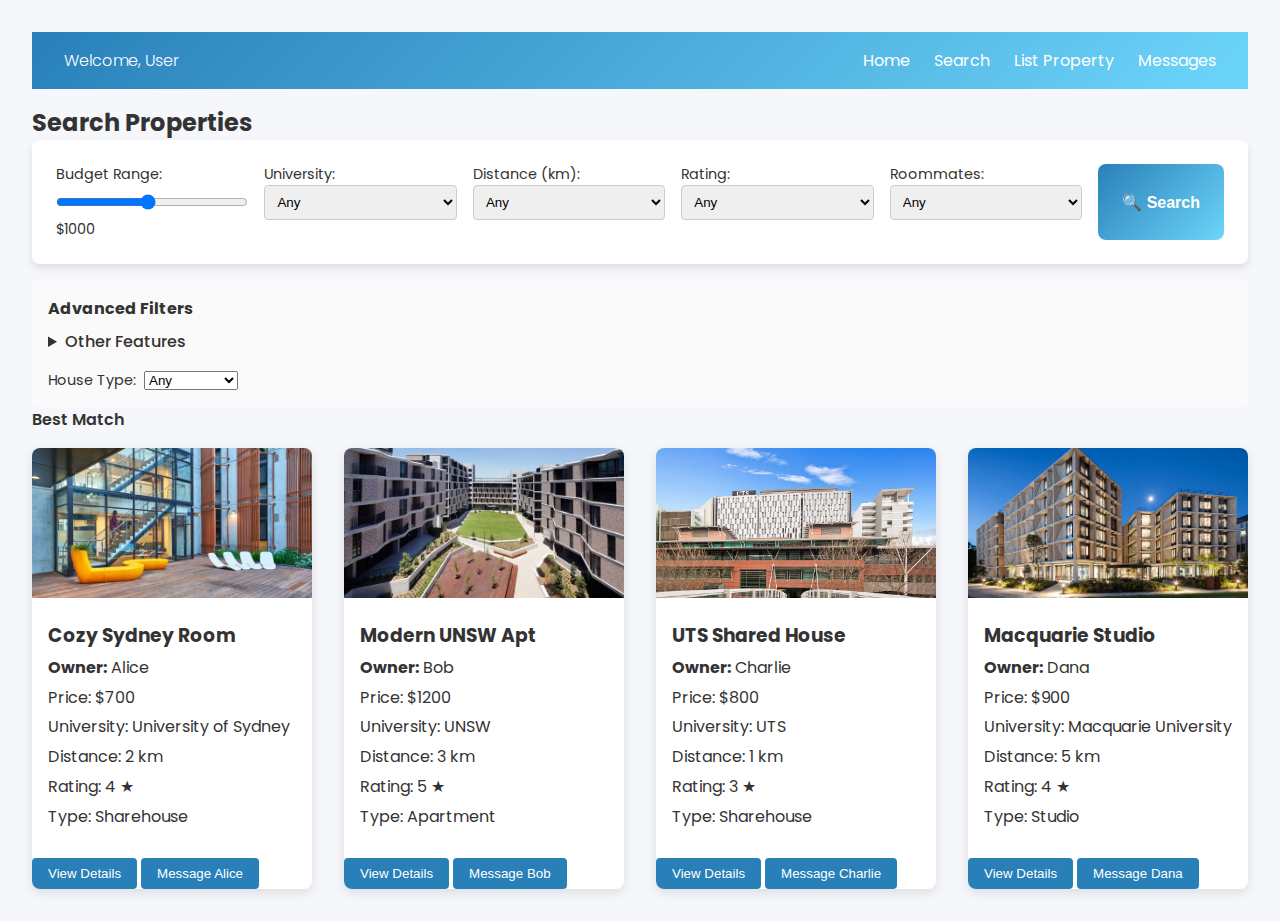
<file: Unimates/search2.html>
<!DOCTYPE html>
<html lang="en">
<head>
  <meta charset="UTF-8" />
  <meta name="viewport" content="width=device-width, initial-scale=1.0"/>
  <title>Unimates - Search</title>
  <link href="https://fonts.googleapis.com/css2?family=Poppins:wght@300;400;600;700&display=swap" rel="stylesheet">
  <style>
    * { margin:0; padding:0; box-sizing:border-box; }
    body { font-family:'Poppins',sans-serif; background:#f5f7fa; color:#333; padding:2rem; }
    header { background:linear-gradient(135deg,#2980b9,#6dd5fa); color:#fff; padding:1rem 2rem; display:flex; justify-content:space-between; align-items:center; }
    nav ul { list-style:none; display:flex; gap:1.5rem; }
    nav a { color:#fff; text-decoration:none; }
    .greeting { margin-right:2rem; font-weight:300; }
    h2 { margin-top:1rem; }
    .message { position:fixed; top:1rem; right:1rem; background:#e74c3c; color:#fff; padding:0.7rem 1rem; border-radius:4px; display:none; }
    .filter { background:#fff; padding:1.5rem; border-radius:8px; display:flex; flex-wrap:wrap; gap:1rem; box-shadow:0 4px 8px rgba(0,0,0,0.1); margin-bottom:1rem; }
    .filter label { display:flex; flex-direction:column; font-size:0.9rem; flex:1 1 150px; }
    .filter select, .filter input[type="range"] { padding:0.5rem; border:1px solid #ccc; border-radius:4px; }
    .filter button { background:linear-gradient(135deg,#2980b9,#6dd5fa); color:#fff; border:none; padding:0.8rem 1.5rem; border-radius:8px; cursor:pointer; font-weight:600; font-size:1rem; display:flex; align-items:center; justify-content:center; gap:0.5rem; }
    .filter button:hover { background:linear-gradient(135deg,#1f5a88,#4aaeda); }
    .advanced { margin-top:1rem; padding:1rem; background:#fafafa; border-radius:6px; }
    .advanced h3 { margin-bottom:0.5rem; font-size:1rem; }
    .advanced .options { display:flex; gap:2rem; flex-wrap:wrap; }
    .advanced .features, .advanced .dropdowns { display:flex; flex-direction:column; gap:0.5rem; }
    .advanced label { display:flex; align-items:center; gap:0.5rem; font-size:0.9rem; }
    .property-list { display:grid; grid-template-columns:repeat(auto-fit,minmax(250px,1fr)); gap:2rem; }
    .best-match { font-weight:600; margin-bottom:1rem; }
    .card { background:#fff; border-radius:8px; overflow:hidden; box-shadow:0 4px 12px rgba(0,0,0,0.1); transition:transform 0.2s; }
    .card:hover { transform:translateY(-5px); }
    .card img { width:100%; height:150px; object-fit:cover; }
    .card-content { padding:1rem; }
    .card-content p { margin:0.3rem 0; }
    .card button { margin-top:0.5rem; padding:0.5rem 1rem; background:#2980b9; color:#fff; border:none; border-radius:4px; cursor:pointer; }
    /* Detail modal */
    .modal { display:none; position:fixed; top:0; left:0; width:100%; height:100%; background:rgba(0,0,0,0.5); align-items:center; justify-content:center; }
    .modal-content { background:#fff; padding:1.5rem; border-radius:8px; max-width:400px; width:90%; }
    .modal-content h4 { margin-bottom:0.5rem; }
    .modal-content p { margin:0.3rem 0; }
    .modal-content ul { list-style:disc; margin-left:1.2rem; }
  </style>
</head>
<body>
  <header>
    <div class="greeting">Welcome, User</div>
    <nav>
      <ul>
        <li><a href="index.html">Home</a></li>
        <li><a href="search.html">Search</a></li>
        <li><a href="list-property.html">List Property</a></li>
        <li><a href="messages.html">Messages</a></li>
      </ul>
    </nav>
  </header>
  <div class="message" id="message"></div>
  <main>
    <h2>Search Properties</h2>
    <div class="filter">
      <label>Budget Range:
        <input type="range" id="budget" min="100" max="2000" value="1000">
        <span>$<span id="budgetValue">1000</span></span>
      </label>
      <label>University:
        <select id="university">
          <option value="">Any</option>
          <option>University of Sydney</option>
          <option>UNSW</option>
          <option>UTS</option>
          <option>Macquarie University</option>
        </select>
      </label>
      <label>Distance (km):
        <select id="distance">
          <option value="">Any</option>
          <option value="1">1 km</option>
          <option value="5">5 km</option>
          <option value="10">10 km</option>
        </select>
      </label>
      <label>Rating:
        <select id="rating">
          <option value="">Any</option>
          <option value="5">5 ★</option>
          <option value="4">4+ ★</option>
          <option value="3">3+ ★</option>
          <option value="2">2+ ★</option>
          <option value="1">1+ ★</option>
        </select>
      </label>
      <label>Roommates:
        <select id="roommates">
          <option value="">Any</option>
          <option>Yes</option>
          <option>No</option>
        </select>
      </label>  
            <!-- This container will show/hide based on the roommates dropdown -->
            <div id="roommateDegreeContainer" style="display:none; flex:1 1 150px;">
              <label>Roommate’s Degree:
                <select id="roommateDegree">
                  <option value="">Any</option>
                  <option>Commerce</option>
                  <option>Engineering</option>
                  <option>Law</option>
                  <option>Science</option>
                  <option>Arts</option>
                </select>
              </label>
            </div>    
      <button id="searchBtn">🔍 Search</button>
    </div>
    <!-- Advanced Filters -->
    <div class="advanced">
      <h3>Advanced Filters</h3>
      <!-- Collapsible Other Features -->
      <details style="margin-bottom:1rem;">
        <summary style="cursor:pointer; font-weight:500;">Other Features</summary>
        <div class="features" style="margin-top:0.5rem; display:flex; flex-direction:column; gap:0.5rem;">
          <label><input type="checkbox" id="feat-wifi"/> Wifi</label>
          <label><input type="checkbox" id="feat-laundry"/> Laundry</label>
          <label><input type="checkbox" id="feat-parking"/> Parking</label>
          <label><input type="checkbox" id="feat-ac"/> Air Conditioning</label>
          <label><input type="checkbox" id="feat-furnished"/> Furnished</label>
          <label><input type="checkbox" id="feat-heating"/> Heating</label>
          <label><input type="checkbox" id="feat-desk"/> Study Desk</label>
        </div>
      </details>
      <div class="dropdowns">
        <label>House Type:
          <select id="houseType">
            <option value="">Any</option>
            <option>Apartment</option>
            <option>Studio</option>
            <option>Sharehouse</option>
          </select>
        </label>
      </div>
    </div>
    <div class="best-match" id="bestMatchLabel" style="display:none;">Best Match</div>
    <div class="property-list" id="propertyList"></div>
  </main>

  <!-- Detail Modal -->
  <div class="modal" id="detailModal">
    <div class="modal-content">
      <h4 id="detailTitle"></h4>
      <p><strong>Price:</strong> <span id="detailPrice"></span></p>
      <p><strong>University:</strong> <span id="detailUni"></span></p>
      <p><strong>Distance:</strong> <span id="detailDist"></span> km</p>
      <p><strong>Rating:</strong> <span id="detailRating"></span> ★</p>
      <p><strong>Type:</strong> <span id="detailType"></span></p>
      <p><strong>Features:</strong></p>
      <ul id="detailFeatures"></ul>
      <button onclick="document.getElementById('detailModal').style.display='none'">Close</button>
    </div>
  </div>

  <script>
    let lastResults = [];
    const properties = [
      { title:'Cozy Sydney Room', owner:'Alice', convId:'1', price:700, university:'University of Sydney', distance:2, rating:4, features:['Air Conditioning','Wifi'], roommates:true,  houseType:'Sharehouse', img:'usyd.avif' },
      { title:'Modern UNSW Apt',    owner:'Bob',   convId:'2', price:1200,university:'UNSW',                   distance:3, rating:5, features:['Air Conditioning','Furnished'], roommates:false, houseType:'Apartment', img:'unsw.jpg' },
      { title:'UTS Shared House',   owner:'Charlie',convId:'3', price:800, university:'UTS',                   distance:1, rating:3, features:['Wifi'],                roommates:true,  houseType:'Sharehouse', img:'uts.jpg' },
      { title:'Macquarie Studio',   owner:'Dana',  convId:'4', price:900, university:'Macquarie University', distance:5, rating:4, features:['Furnished'],           roommates:false, houseType:'Studio',    img:'macq.jpg' }
    ];
  
    // 👉 Roommates → Degree toggle listener on page load
    const roommatesEl = document.getElementById('roommates');
    const degreeContainer = document.getElementById('roommateDegreeContainer');
    roommatesEl.addEventListener('change', () => {
      if (roommatesEl.value === 'Yes') {
        degreeContainer.style.display = 'flex';
      } else {
        degreeContainer.style.display = 'none';
        document.getElementById('roommateDegree').value = '';
      }
    });
  
    function showMessage(text) {
      const msg = document.getElementById('message');
      msg.textContent = text;
      msg.style.display = 'block';
      setTimeout(() => { msg.style.display = 'none'; }, 3000);
    }
  
    function render(list) {
      lastResults = list;
      const container = document.getElementById('propertyList');
      container.innerHTML = '';
      if (!list.length) {
        container.innerHTML = '<p>No properties found.</p>';
        return;
      }
      document.getElementById('bestMatchLabel').style.display = 'block';
      list.forEach((p,i) => {
        const card = document.createElement('div');
        card.className = 'card';
        card.innerHTML = `
          <img src="${p.img}" alt="${p.title}">
          <div class="card-content">
            <h3>${p.title}</h3>
            <p><strong>Owner:</strong> ${p.owner}</p>
            <p>Price: $${p.price}</p>
            <p>University: ${p.university}</p>
            <p>Distance: ${p.distance} km</p>
            <p>Rating: ${p.rating} ★</p>
            <p>Type: ${p.houseType}</p>
          </div>
          <button onclick="showDetails(${i})">View Details</button>
          <button onclick="location.href='messages.html?convId=${p.convId}'">Message ${p.owner}</button>
        `;
        container.appendChild(card);
      });
    }
  
    function showDetails(index) {
      const p = lastResults[index];
      document.getElementById('detailTitle').textContent = p.title;
      document.getElementById('detailPrice').textContent = '$'+p.price+'/wk';
      document.getElementById('detailUni').textContent = p.university;
      document.getElementById('detailDist').textContent = p.distance;
      document.getElementById('detailRating').textContent = p.rating;
      document.getElementById('detailType').textContent = p.houseType;
      const ul = document.getElementById('detailFeatures');
      ul.innerHTML = '';
      p.features.forEach(f => {
        const li = document.createElement('li');
        li.textContent = f;
        ul.appendChild(li);
      });
      document.getElementById('detailModal').style.display = 'flex';
    }
  
    document.getElementById('budget').addEventListener('input', e => {
      document.getElementById('budgetValue').textContent = e.target.value;
    });
  
    document.getElementById('searchBtn').addEventListener('click', () => {
      try {
        const b = +document.getElementById('budget').value;
        const uni = document.getElementById('university').value;
        const dVal = document.getElementById('distance').value;
        const maxDist = dVal ? +dVal : null;
        const rVal = document.getElementById('rating').value;
        const minRating = rVal ? +rVal : null;
  
        // advanced selections
        const otherSel = [];
        ['wifi','laundry','parking','ac','furnished','heating','desk'].forEach(key => {
          if (document.getElementById('feat-'+key).checked) {
            otherSel.push(
              key==='ac' ? 'Air Conditioning'
              : key==='desk' ? 'Study Desk'
              : key.charAt(0).toUpperCase()+key.slice(1)
            );
          }
        });
        const roommatesSel = roommatesEl.value;
        const houseTypeSel = document.getElementById('houseType').value;
        let results = properties.filter(p => p.price <= b);
        if (uni)             results = results.filter(p => p.university === uni);
        if (maxDist !== null) results = results.filter(p => p.distance  <= maxDist);
        if (minRating !== null) results = results.filter(p => p.rating >= minRating);
        if (otherSel.length) results = results.filter(p => otherSel.every(f => p.features.includes(f)));
        if (roommatesSel)    results = results.filter(p => (roommatesSel==='Yes') === p.roommates);
        if (houseTypeSel)    results = results.filter(p => p.houseType === houseTypeSel);
  
        render(results);
      } catch (err) {
        showMessage('Connection error. Please try again.');
      }
    });
  
    window.onload = () => render(properties);
  </script>
</file>
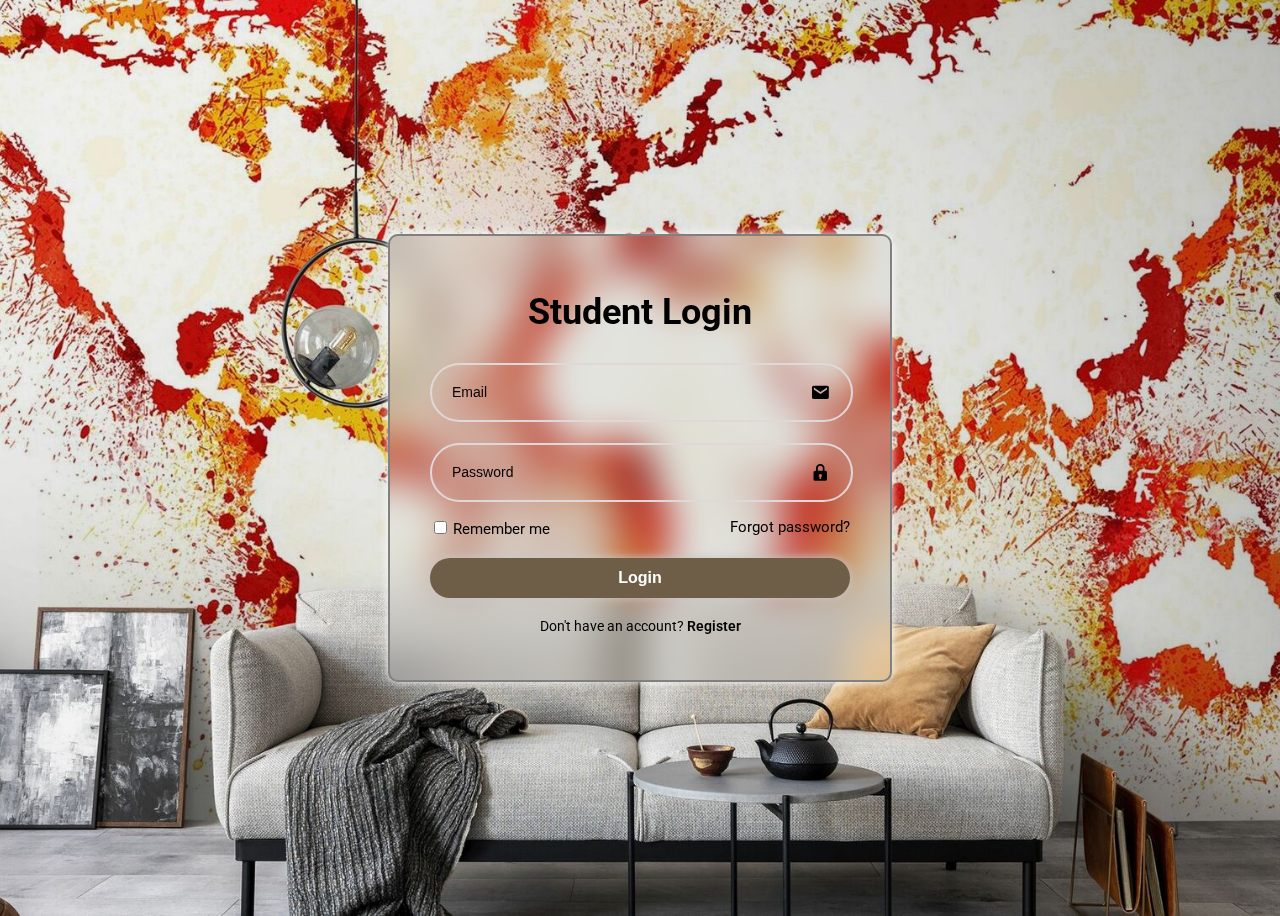
<file: Unimates/studentlogin.html>
<!DOCTYPE html>
<html lang="en">
<head>
    <meta charset="UTF-8">
    <meta name="viewport" content="width=device-width, initial-scale=1.0">
    <title>Login</title>
    <link rel="stylesheet" href="loginstyle.css">
    <link href='https://unpkg.com/boxicons@2.1.4/css/boxicons.min.css' rel='stylesheet'>
    <link rel="preconnect" href="https://fonts.googleapis.com">
    <link rel="preconnect" href="https://fonts.gstatic.com" crossorigin>
    <link href="https://fonts.googleapis.com/css2?family=Roboto+Condensed:ital,wght@0,100..900;1,100..900&family=Roboto:ital,wght@0,100..900;1,100..900&display=swap" rel="stylesheet">
</head>
<body>
    <div class="wrapper">
        <form id="loginForm" action="">
            <h1>Student Login</h1> 
            <div class="input_box">
                <input type="text" id= "email" placeholder="Email" autocomplete="off" required>
                <i class="bx bxs-envelope"></i> 
            </div>
            <div class="input_box">
                <input type="password" id ="password" placeholder="Password" autocomplete="off" required>
                <i class="bx bxs-lock"></i>
            </div>
            <div class="remember_me">
                <label><input type="checkbox"> Remember me</label>
                <a href="#">Forgot password?</a>
            </div>
            <div class="input_submit"> 
                <button class="btn" type="submit"> Login </button>
            </div>
            <div class="register_link">
                <p>Don't have an account? <a href="#">Register</a></p>
            </div>
            <p id="message"></p>
        </form>
    </div>

    <script>
        //Demo credentials
        const validEmail = "student@uni.com";
        const validPassword = "1234";

        document.getElementById("loginForm").addEventListener("submit", function(event) {
            event.preventDefault(); // Prevent page reload

            const email = document.getElementById("email").value;
            const password = document.getElementById("password").value;

            const messageEl = document.getElementById("message");

            if (email === validEmail && password === validPassword) {
                setTimeout(() => {
                    window.location.href = "Test.html";   ///HTML navigation
                }, 1000); //Delay to simulate real website

            } else {
                messageEl.style.color = "crimson";
                messageEl.textContent = "Invalid email or password";
            }
        });
    </script>
</body>
</html>
</file>
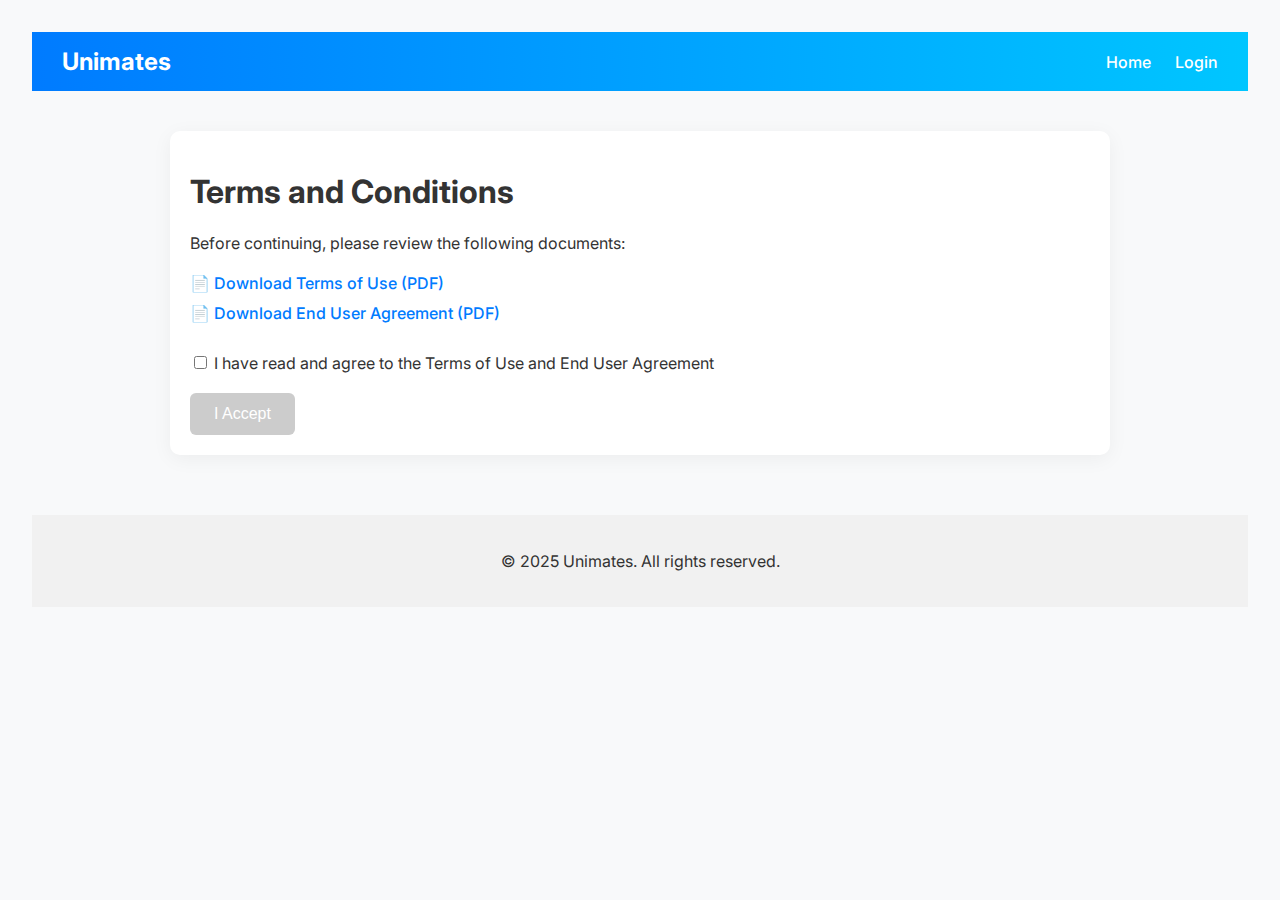
<file: Unimates/terms.html>
<!DOCTYPE html>
<html lang="en">
<head>
  <meta charset="UTF-8" />
  <meta name="viewport" content="width=device-width, initial-scale=1.0"/>
  <title>Terms and Conditions - Unimates</title>
  <link href="https://fonts.googleapis.com/css2?family=Inter:wght@400;600&display=swap" rel="stylesheet">
  <style>
    body {
      font-family: 'Inter', sans-serif;
      margin: 0;
      background-color: #f8f9fa;
      color: #333;
      padding:2rem;
    }

    nav {
      background: linear-gradient(to right, #007bff, #00c6ff);
      padding: 15px 30px;
      display: flex;
      justify-content: space-between;
      align-items: center;
    }

    nav h1 {
      margin: 0;
      font-size: 1.5rem;
      color: white;
    }

    .nav-links a {
      margin-left: 20px;
      color: white;
      text-decoration: none;
      font-weight: 500;
    }

    .nav-links a:hover {
      text-decoration: underline;
    }

    .container {
      max-width: 900px;
      margin: 40px auto;
      padding: 20px;
      background: white;
      border-radius: 10px;
      box-shadow: 0 4px 20px rgba(0,0,0,0.05);
    }

    h2 {
      color: #007bff;
      margin-top: 20px;
    }

    .pdf-links {
      margin: 20px 0;
    }

    .pdf-links a {
      display: block;
      margin-bottom: 10px;
      color: #007bff;
      text-decoration: none;
      font-weight: 500;
    }

    .pdf-links a:hover {
      text-decoration: underline;
    }

    .checkbox-area {
      margin-top: 30px;
    }

    .checkbox-area label {
      font-size: 1rem;
    }

    button {
      margin-top: 20px;
      padding: 12px 24px;
      font-size: 1rem;
      background-color: #007bff;
      color: white;
      border: none;
      border-radius: 6px;
      cursor: pointer;
    }

    button:disabled {
      background-color: #ccc;
      cursor: not-allowed;
    }

    footer {
      background-color: #f1f1f1;
      padding: 20px;
      text-align: center;
      margin-top: 60px;
    }
  </style>
</head>
<body>

  <!-- Navigation -->
  <nav>
    <h1>Unimates</h1>
    <div class="nav-links">
      <a href="homepage.html">Home</a>
      <a href="login.html">Login</a>
    </div>
  </nav>

  <!-- Terms Content -->
  <div class="container">
    <h1>Terms and Conditions</h1>

    <p>Before continuing, please review the following documents:</p>

    <div class="pdf-links">
      <a href="#">📄 Download Terms of Use (PDF)</a>
      <a href="#">📄 Download End User Agreement (PDF)</a>
    </div>

    <div class="checkbox-area">
      <input type="checkbox" id="agreeBox" />
      <label for="agreeBox">I have read and agree to the Terms of Use and End User Agreement</label><br />
      <button id="acceptBtn" disabled>I Accept</button>
    </div>
  </div>

  <footer>
    <p>© 2025 Unimates. All rights reserved.</p>
  </footer>

  <script>
    const checkbox = document.getElementById('agreeBox');
    const button = document.getElementById('acceptBtn');

    checkbox.addEventListener('change', function () {
      button.disabled = !this.checked;
    });

    button.addEventListener('click', function () {
      if (!button.disabled) {
        window.location.href = 'homepage.html';
      }
    });
  </script>

</body>
</html>
</file>
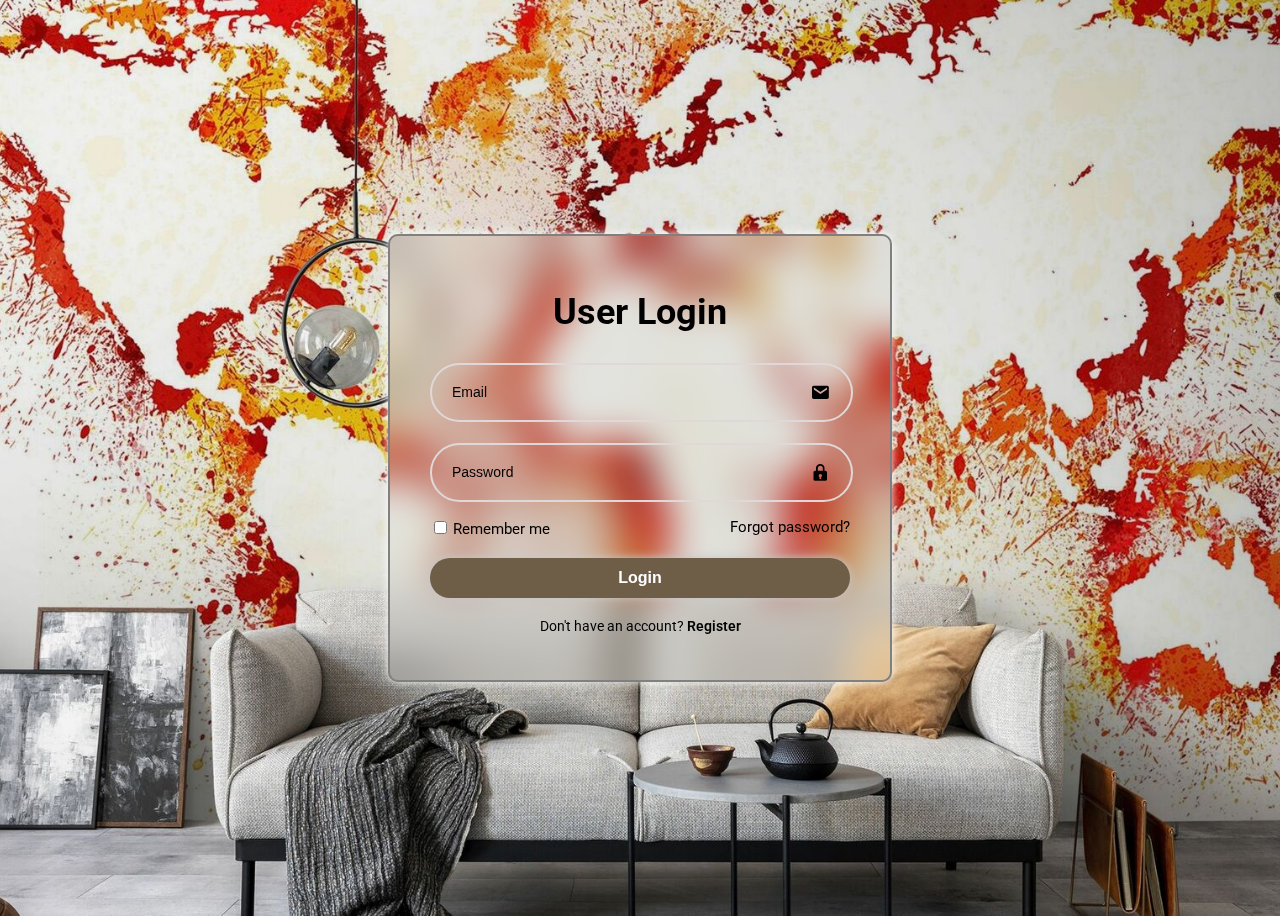
<file: Unimates/userlogin.html>
<!DOCTYPE html>
<html lang="en">
<head>
    <meta charset="UTF-8">
    <meta name="viewport" content="width=device-width, initial-scale=1.0">
    <title>Login</title>
    <link rel="stylesheet" href="loginstyle.css">
    <link href='https://unpkg.com/boxicons@2.1.4/css/boxicons.min.css' rel='stylesheet'>
    <link rel="preconnect" href="https://fonts.googleapis.com">
    <link rel="preconnect" href="https://fonts.gstatic.com" crossorigin>
    <link href="https://fonts.googleapis.com/css2?family=Roboto+Condensed:ital,wght@0,100..900;1,100..900&family=Roboto:ital,wght@0,100..900;1,100..900&display=swap" rel="stylesheet">
</head>
<body>
    <div class="wrapper">
        <form id="loginForm" action="">
            <h1>User Login</h1> 
            <div class="input_box">
                <input type="text" id= "email" placeholder="Email" autocomplete="off" required>
                <i class="bx bxs-envelope"></i> 
            </div>
            <div class="input_box">
                <input type="password" id ="password" placeholder="Password" autocomplete="off" required>
                <i class="bx bxs-lock"></i>
            </div>
            <div class="remember_me">
                <label><input type="checkbox"> Remember me</label>
                <a href="#">Forgot password?</a>
            </div>
            <div class="input_submit"> 
                <button class="btn" type="submit"> Login </button>
            </div>
            <div class="register_link">
                <p>Don't have an account? <a href="#">Register</a></p>
            </div>
            <p id="message"></p>
        </form>
    </div>

    <script>
        //Demo credentials
        const users = [
            {email:"student@uni.com", password:"1234", role:"student", name:"Alex"},
            {email:"lister@email.com", password:"abcd", role:"lister", name:"Mowie"}
        ];

        document.getElementById("loginForm").addEventListener("submit", function(event) {
            event.preventDefault(); // Prevent page reload

            const email = document.getElementById("email").value.trim(); //QOL (Removes spaces after input)
            const password = document.getElementById("password").value;

            const messageEl = document.getElementById("message");
            
            const user = users.find(user => user.email === email && user.password === password);
            if (user) {
                localStorage.setItem("isLoggedIn", "true");
                localStorage.setItem("userRole", user.role);
                localStorage.setItem("userName", user.name);
                setTimeout(() => {
                    window.location.href = "loginhomepage.html";
                }, 1000);
            } else {
                messageEl.style.color = "crimson";
                messageEl.textContent = "Invalid email or password";
            }
        });
    </script>
</body>
</html>
</file>
<file: Unimates/loginstyle.css>
@import url(https://fonts.googleapis.com/css2?family=Roboto+Condensed:ital,wght@0,100..900;1,100..900&display=swap)

* {
    margin: 0;
    padding: 0;
    box-sizing: border-box;
    font-family: 'Roboto',sans-serif;
}

body{
    display:flex;
    justify-content: center;
    align-items: center;    
    min-height: 100vh;
    background: url(cover.jpg) no-repeat;
    background-size: cover;
    background-position: center;
    font-family: 'Roboto', sans-serif;
}

.wrapper{
    width: 420px;
    background: transparent;
    border: 2px solid grey;
    backdrop-filter: blur(20px);
    box-shadow: 0 0 10px white;
    border-radius: 10px;
    padding: 30px 40px;
}
.wrapper h1{
    font-size: 36px;
    text-align: center;
    color: rgb(0, 0, 0);
}
.wrapper .input_box {
    position: relative;
    width: 100%;
    height: 50px;
    margin: 30px 0;

}
.input_box input{
    width: 95%;
    height: 90%;
    background: transparent;
    border: none;
    outline: none;
    border: 2px solid rgb(224, 216, 216);
    border-radius: 40px;
    font-size: 14px;
    color: rgb(0, 0, 0);
    padding: 5px 0px 5px 20px;
}
.input_box input::placeholder{
    color: rgb(0, 0, 0);
}
.input_box i {
    position: absolute;
    right: 10px;
    top: 38%;
    color: rgb(0, 0, 0);
    transform: translate(-50%);
    font-size: 20px;
}

.wrapper .remember_me {
    display: flex;
    justify-content: space-between;
    font-size: 15px;
    margin: -5px 0 20px;
}
.remember_me label input {
    accent-color: black;
    margin-right: 2px;
}

.remember_me a{
    color: black;
    text-decoration: none;
}
.remember_me a:hover{
    text-decoration: underline;
}

.wrapper .btn{
    width: 100%;
    height: 40px;
    background: rgb(110, 93, 71);
    border-radius: 30px;
    box-shadow: 0 0 10px rgb(201, 200, 200);
    cursor: pointer;
    font-size: 16px;
    color: white;
    font-weight: 600;
    border: white;
}
.wrapper .btn:hover{
    color: black;
}

.wrapper .register_link{
    font-size: 14px;
    text-align: center;
    margin: 20px 0 15px;
}
.register_link p a {
    color: rgb(0, 0, 0);
    text-decoration: none;
    font-weight: 600;
}
.register_link p a:hover {
    text-decoration: underline;
}
#message{
    text-align: center;
}
</file>
